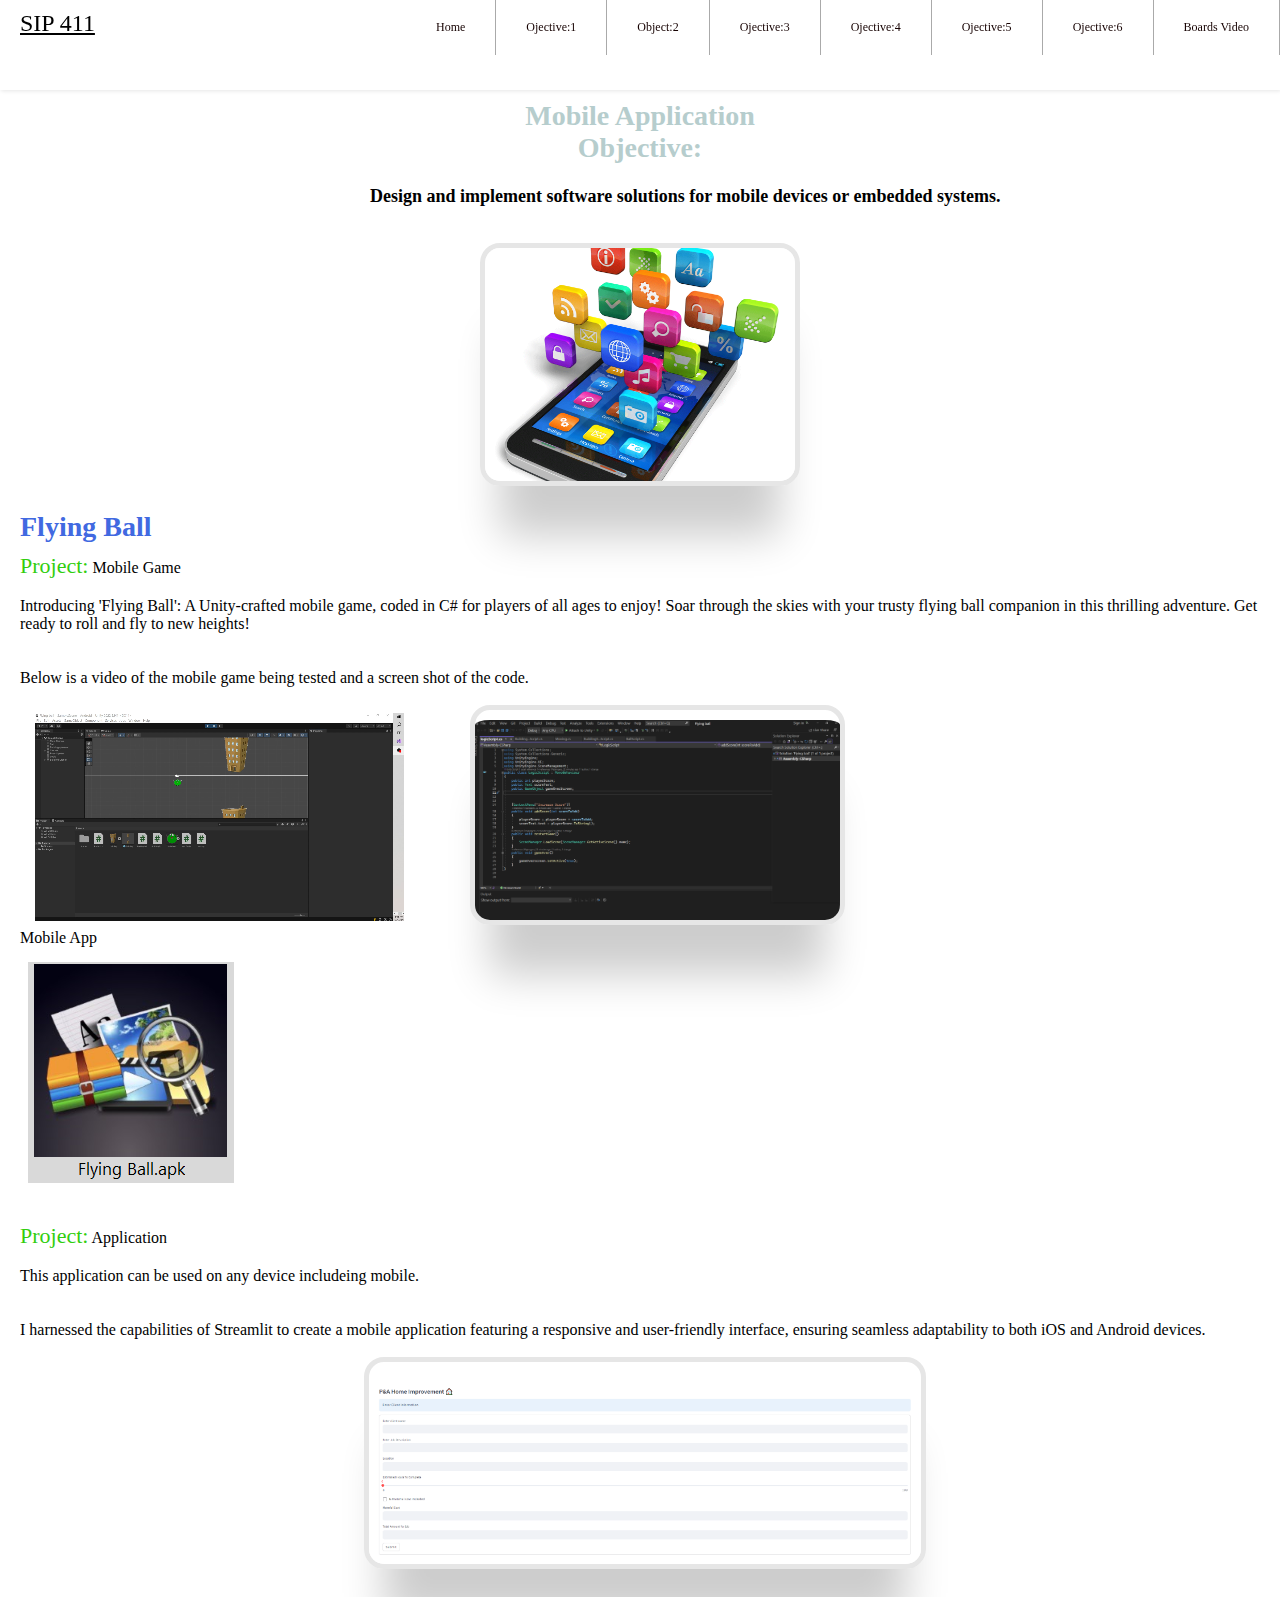
<file: app.html>
<!DOCTYPE html>
<html lang="en">
<head>
    <meta charset="UTF-8">
    <meta name="viewport" content="width=device-width, initial-scale=1.0">
    <title>Mobile App</title>
    <link rel="stylesheet" href="style.css">
</head>
<body>
    <header class="header">
        <a class="logo" href="#">SIP 411</a></li>
        <input class="menu-btn" type="checkbox" id="menu-btn">
        <label class="menu-icon" for="menu-btn"><span class="nav-icon"></span>.</label>
        <ul class="menu">
            <li class="list_item"><a href="index.html">Home</a></li>
            <li class="list_item"><a href="design_process.html">Ojective:1</a></li>
            <li class="list_item"><a href="Program_Lanuages.html">Object:2</a></li>
            <li class="list_item"><a href="platform.html">Ojective:3</a></li>
            <li class="list_item"><a href="app.html">Ojective:4</a></li>
            <li class="list_item"><a href="tools.html">Ojective:5</a></li>
            <li class="list_item"><a href="Data.html">Ojective:6</a></li>
            <li class="list_item"><a href="walk.html">Boards Video</a></li>
    </ul>
    </header><br><br><br><br><br>
    <main>
        <h1>Mobile Application <br>
        <span> Objective:</span></h1>
        <p class="object1">Design and implement software solutions for mobile devices or embedded systems.</p><br><br>
        <div class="image_size_des1">
            <img src="images/mobile.gif" alt="platform image">
        </div>
        <div class="container_Lan" >
            <h2 id="lang">Flying Ball</h2>
            <p><span class="color">Project:</span> Mobile Game</p><br>
            <p class="about">Introducing 'Flying Ball': A Unity-crafted mobile game, coded in C# for players of all ages to enjoy! Soar through the skies with your trusty flying ball companion in this thrilling adventure. Get ready to roll and fly to new heights!</p>
            <br><br>
            <p>Below is a video of the mobile game being tested and a screen shot of the code.</p><br>
            <video autoplay loop muted src="videos/mobil-game.mp4">video</video>
            <img class="image-link4" src="images/mobilApp1.png" alt="wireframe">
            <p>Mobile App </p>
            <img src="images/flying_ball1.png" alt="wireframe">
            

            <br>
        </div>
        <div class="container_Lan" >
            <h2 id="lang"></h2>
            <p><span class="color">Project:</span> Application</p><br>
            <p class="about">This application can be used on any device includeing mobile.</p>
            <br><br>
            <p>I harnessed the capabilities of Streamlit to create a mobile application featuring a responsive and user-friendly interface, ensuring seamless adaptability to both iOS and Android devices. </p>
            <br><img class="image-link" src="images/pa.png" alt="image">
            <br>
        </div>
    
</body>
</html>
</file>
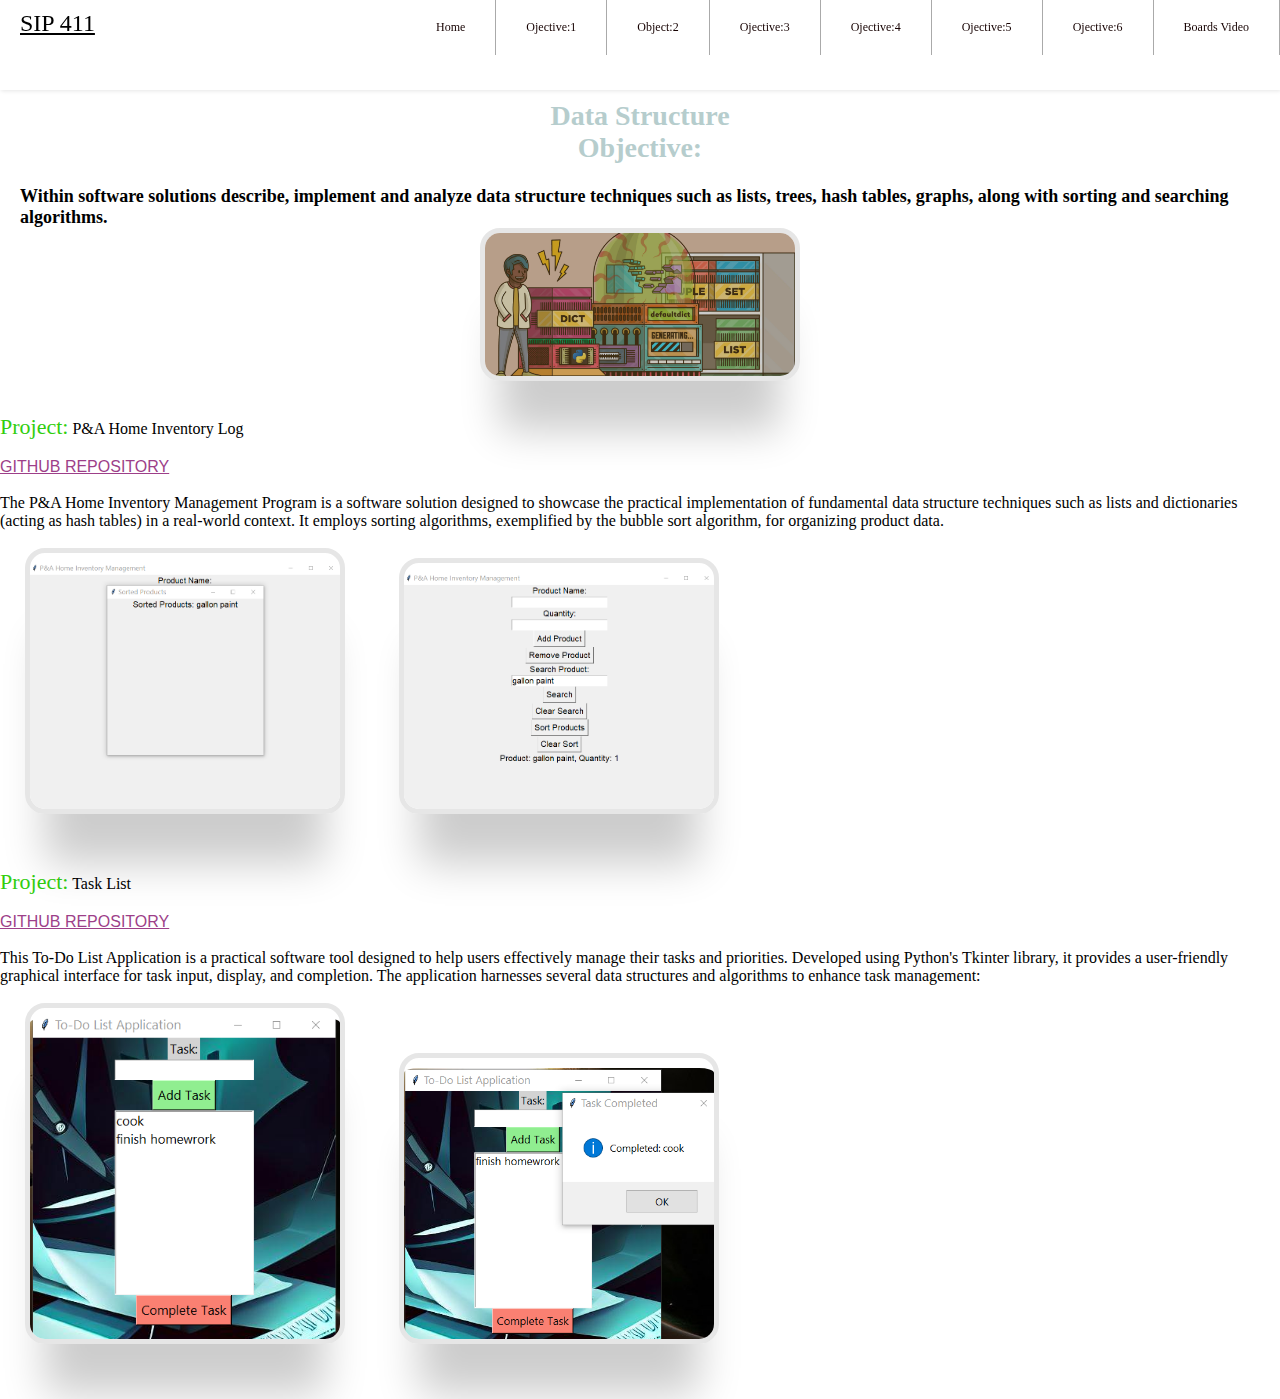
<file: Data.html>
<!DOCTYPE html>
<html lang="en">
<head>
    <meta charset="UTF-8">
    <meta name="viewport" content="width=device-width, initial-scale=1.0">
    <title>Document</title>
    <link rel="stylesheet" href="style.css">
</head>
<body>
    <header class="header">
        <a class="logo" href="#">SIP 411</a></li>
        <input class="menu-btn" type="checkbox" id="menu-btn">
        <label class="menu-icon" for="menu-btn"><span class="nav-icon"></span>.</label>
        <ul class="menu">
            <li class="list_item"><a href="index.html">Home</a></li>
            <li class="list_item"><a href="design_process.html">Ojective:1</a></li>
            <li class="list_item"><a href="Program_Lanuages.html">Object:2</a></li>
            <li class="list_item"><a href="platform.html">Ojective:3</a></li>
            <li class="list_item"><a href="app.html">Ojective:4</a></li>
            <li class="list_item"><a href="tools.html">Ojective:5</a></li>
            <li class="list_item"><a href="Data.html">Ojective:6</a></li>
            <li class="list_item"><a href="walk.html">Boards Video</a></li>
    </ul>
    </header><br><br><br><br><br>
    <div class="image_size_des1">
        <h1>Data Structure<br>
        <span> Objective:</span></h1></div>
    <div class="image_size_des1">
        <p class="object6"> Within software solutions describe, implement and analyze data structure techniques such as lists, trees, hash tables, graphs, along with sorting and searching algorithms.</p>
        <img src="images/data-image.png" alt="image">
       </div>
       <div class="platform">
        <h2> </h2>
        <br>
        <p><span class="color">Project:</span> P&A Home Inventory Log</p><br>
        <a target="_blank"  class="link-color" href="https://github.com/Pajarogers/Home-Inventory.git">GITHUB REPOSITORY</a>
        <br><br>
        <p>The P&A Home Inventory Management Program is a software solution designed to showcase the practical implementation of fundamental data structure techniques such as lists and dictionaries (acting as hash tables) in a real-world context. It employs sorting algorithms, exemplified by the bubble sort algorithm, for organizing product data. </p>
        <br>
        <img class="image-link1"  src="images/inven2.png" alt="image">
        <img class="image-link1"  src="images/inven1.png" alt="image">
       
        <br><br>
    </div> 
    
    <div class="platform">
        <h2> </h2>
        <br>
        <p><span class="color">Project:</span> Task List</p><br>
        <a target="_blank"  class="link-color" href="gh repo clone Pajarogers/task-list">GITHUB REPOSITORY</a>
        <br><br>
        <p>
            This To-Do List Application is a practical software tool designed to help users effectively manage their tasks and priorities. Developed using Python's Tkinter library, it provides a user-friendly graphical interface for task input, display, and completion. The application harnesses several data structures and algorithms to enhance task management:
             </p>
        <br>
        <img class="image-link1"  src="images/to-do1.png" alt="image">
        <img class="image-link1"  src="images/to-do2.png" alt="image">
       <br>
        <br><br>
    </div>    
</body>
</html>
</body>
</html>
</file>
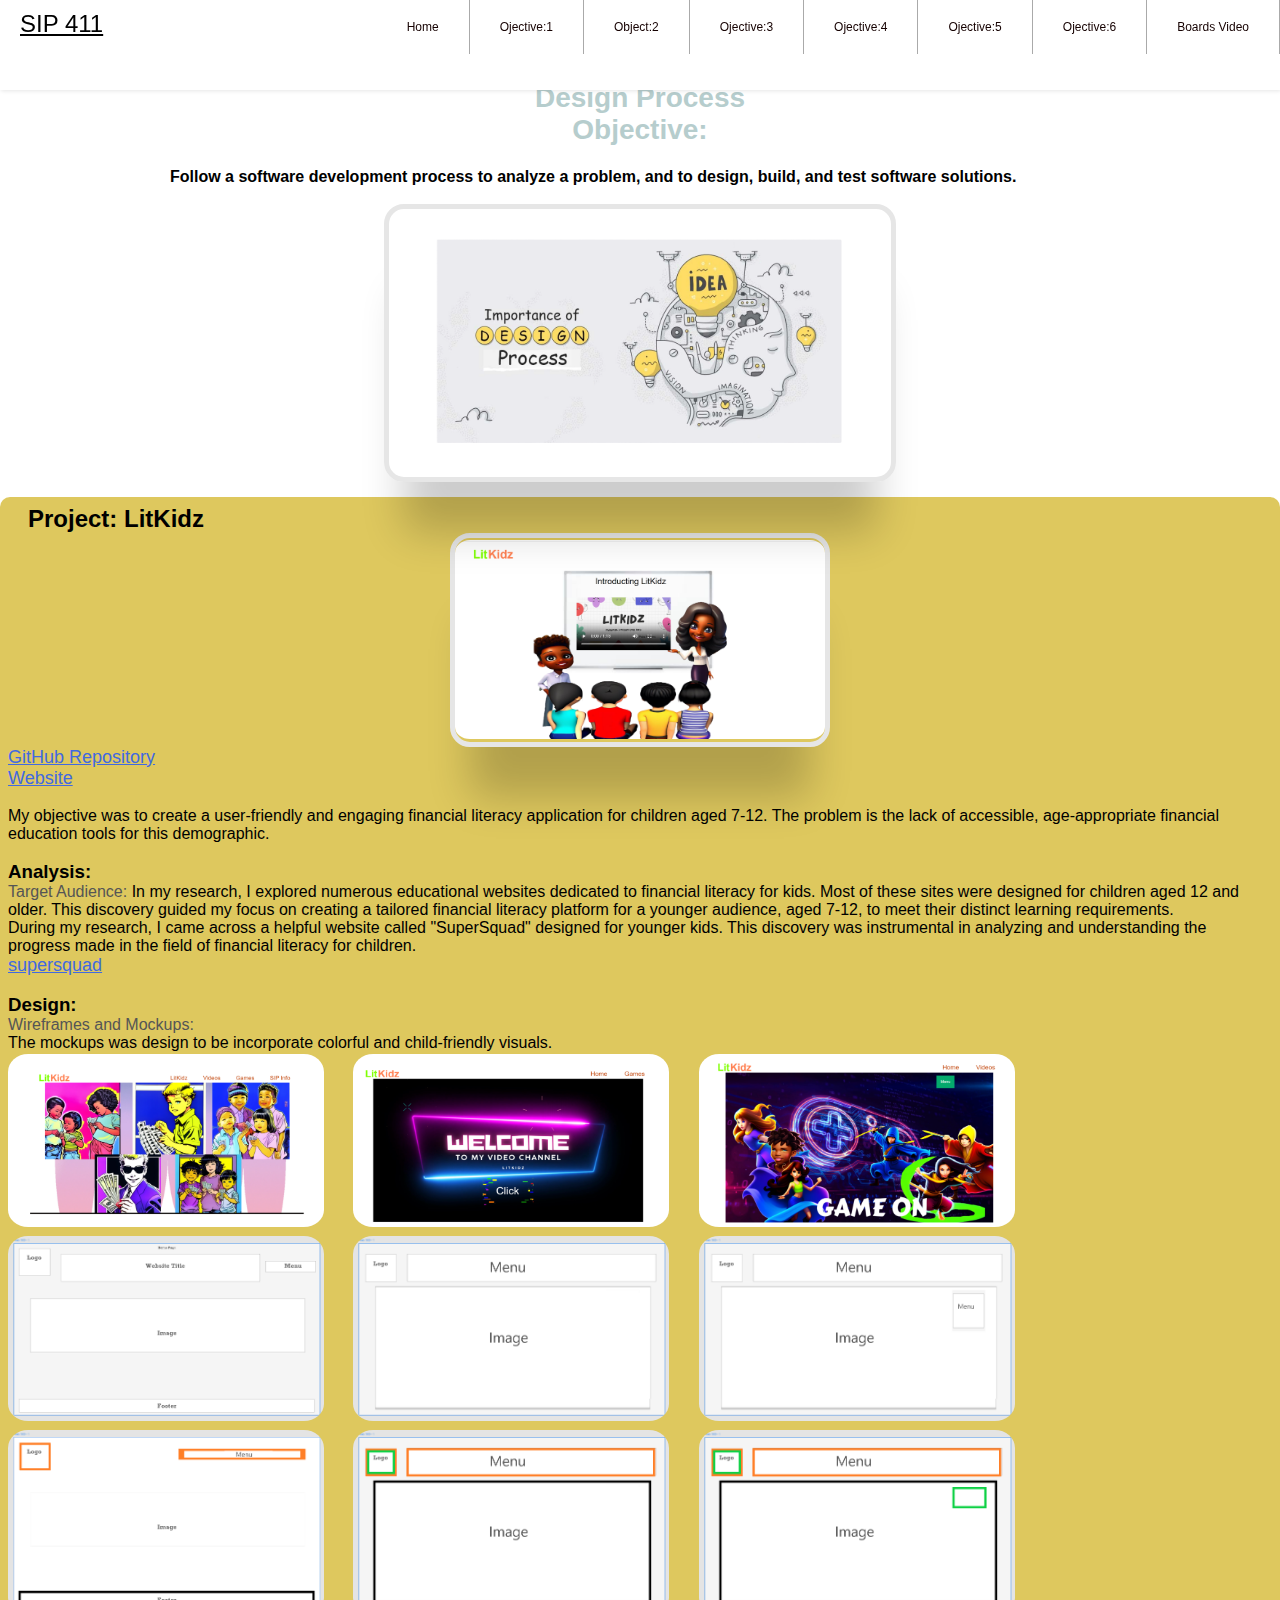
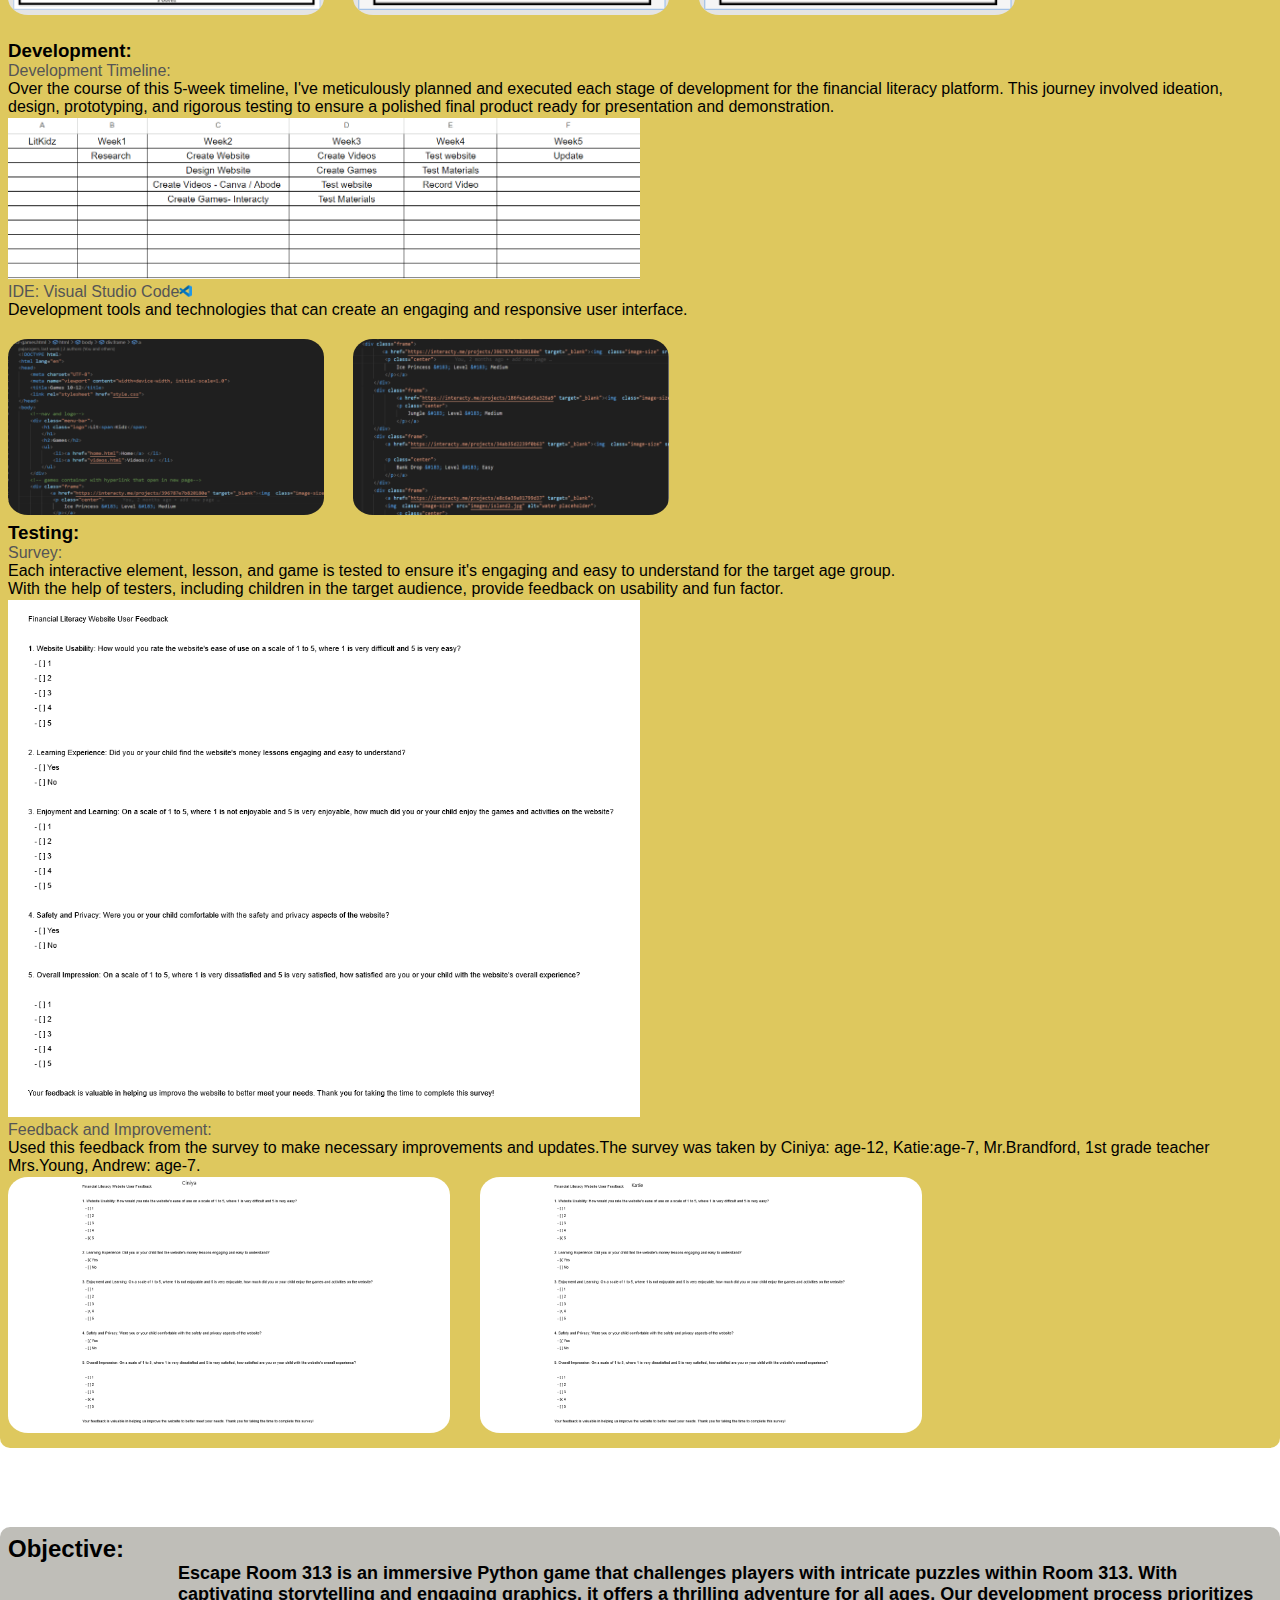
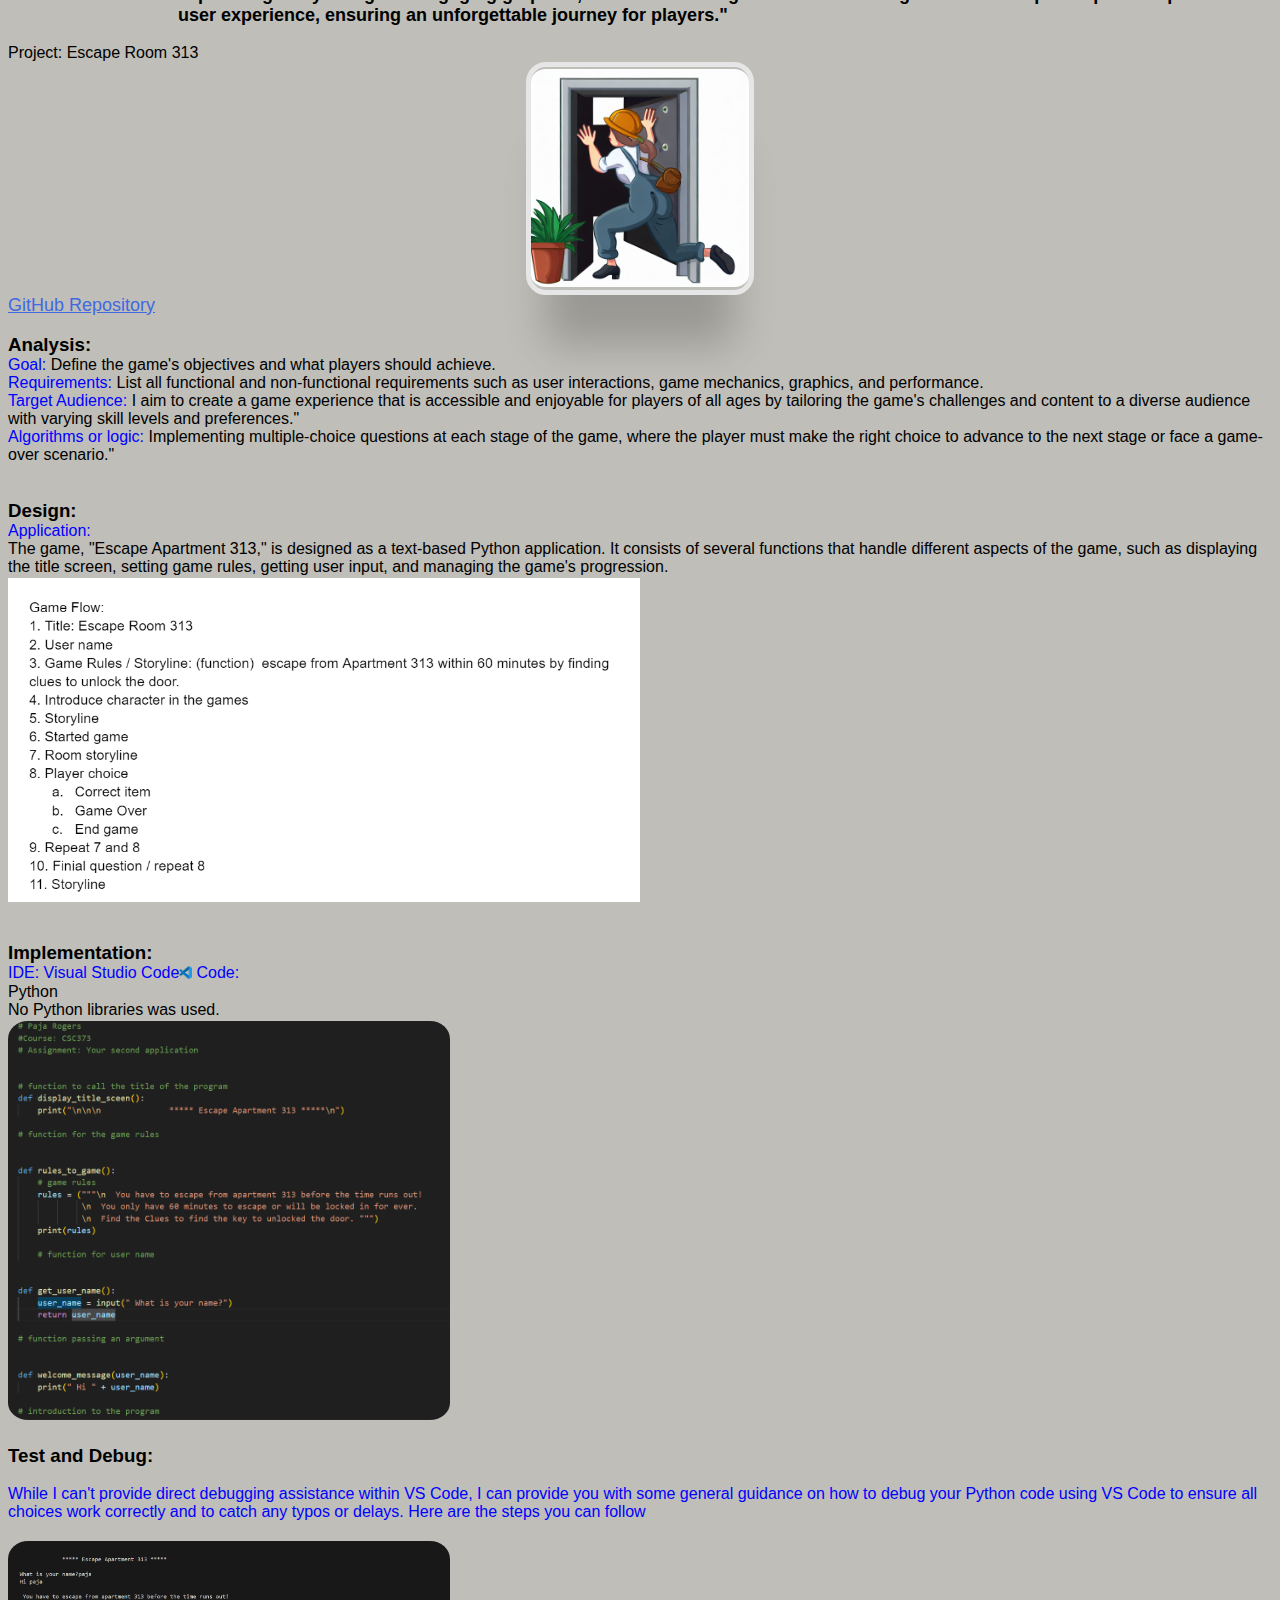
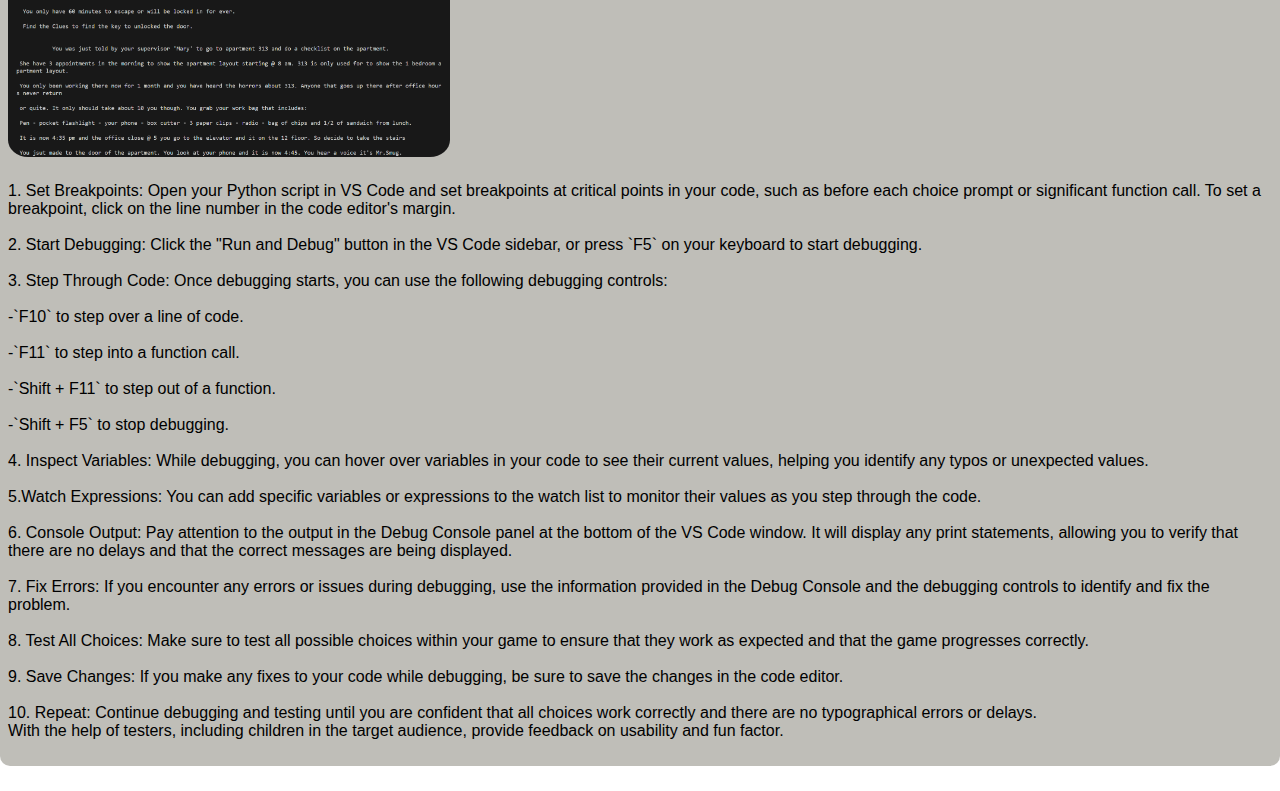
<file: design_process.html>
<!DOCTYPE html>
<html lang="en">
<head>
    <meta charset="UTF-8">
    <meta name="viewport" content="width=device-width, initial-scale=1.0">
    <title>Document</title>
    <link rel="stylesheet" href="style.css">
</head>
<body id="process">
    <header class="header">
        <a class="logo" href="#">SIP 411</a></li>
        <input class="menu-btn" type="checkbox" id="menu-btn">
        <label class="menu-icon" for="menu-btn"><span class="nav-icon"></span>.</label>
        <ul class="menu">
            <li class="list_item"><a href="index.html">Home</a></li>
            <li class="list_item"><a href="design_process.html">Ojective:1</a></li>
            <li class="list_item"><a href="Program_Lanuages.html">Object:2</a></li>
            <li class="list_item"><a href="platform.html">Ojective:3</a></li>
            <li class="list_item"><a href="app.html">Ojective:4</a></li>
            <li class="list_item"><a href="tools.html">Ojective:5</a></li>
            <li class="list_item"><a href="Data.html">Ojective:6</a></li>
            <li class="list_item"><a href="walk.html">Boards Video</a></li>
    </ul>
    </header><br><br><br>
<main>
    <div class="Object-header"><br>
        <h1>Design Process <br> Objective:</h1>
        <p class="oh">Follow a software development process to analyze a problem, and to design, build, and test software solutions.</p><br>
    </div>

       <div class="image_size_des">
            <img src="images/designProcess.png" alt="logging image">
       </div>     
    

<div class="design">
    <div>
       
        <p class="title">Project: LitKidz</p>    
        <img class="container_image" src="images/litkidz 1.png" alt="logging image">
            <a target="_blank"  href="https://github.com/Pajarogers/LitKidz" target="_blank">GitHub Repository</a>
            <br>
            <a target="_blank"  href="https://pajarogers.github.io/LitKidz/" target="_blank"> Website </a><br><br>
            <p>My objective was to create a user-friendly and engaging financial literacy application for children aged 7-12. The problem is the lack of accessible, age-appropriate financial education tools for this demographic.</p>
        <br>
        <h3>Analysis:</h3>
        <p> <span>Target Audience:</span> In my research, I explored numerous educational websites dedicated to financial literacy for kids. Most of these sites were designed for children aged 12 and older. This discovery guided my focus on creating a tailored financial literacy platform for a younger audience, aged 7-12, to meet their distinct learning requirements. </p>
        <p>During my research, I came across a helpful website called "SuperSquad" designed for younger kids. This discovery was instrumental in analyzing and understanding the progress made in the field of financial literacy for children.</p>
        <a target="_blank"  href="https://supersquad.fitmoney.org/.">supersquad</a>
        <br><br>
        <h3>Design:</h3>
        <span>Wireframes and Mockups: </span>
        <p>The mockups was design to be incorporate colorful and child-friendly visuals.</p>
        <img class="sub_img" src="images/cover.png" alt="wireframe">
        <img class="sub_img" src="images/videoscreen2.png" alt="wireframe">
        <img class="sub_img" src="images/gamescreen1.png" alt="wireframe">
        <br>
        <img class="sub_img" src="images/wireframeHome.png" alt="wireframe">
        <img class="sub_img" src="images/wire3.png" alt="wireframe">
        <img class="sub_img" src="images/wire4.png" alt="image wireframe">
        <br>
        <img class="sub_img" src="images/wr1.png" alt="wireframe">
        <img class="sub_img" src="images/wr3.png" alt="wireframe">
        <img class="sub_img" src="images/wr4.png" alt="wireframe">
        <br><br>
        <h3>Development:</h3>
        <span>Development Timeline:</span>
        <p>Over the course of this 5-week timeline, I've meticulously planned and executed each stage of development for the financial literacy platform. This journey involved ideation, design, prototyping, and rigorous testing to ensure a polished final product ready for presentation and demonstration.</p>
        <img class="sub_img2" src="images/dev.png" alt="">
        <br>
        <span>IDE: Visual Studio Code</span><img class="sub_imgs" src="images/vs.png"alt="vs">
        <p>Development tools and technologies that can create an engaging and responsive user interface.</p>
            <br>
            <img class="sub_img" src="images/code.png" alt="">
            <img class="sub_img" src="images/code1.png" alt="">
            
        <h3>Testing:</h3>
        <span>Survey:</span>
        <p>Each interactive element, lesson, and game is tested to ensure it's engaging and easy to understand for the target age group. </p>
        <p>With the help of testers, including children in the target audience, provide feedback on usability and fun factor.</p>
        <img class="sub_img2" src="images/survey.png" alt="survey questions">
        <br>
        <span>Feedback and Improvement:</span>
        <p>Used this feedback from the survey to make necessary improvements and updates.The survey was taken by Ciniya: age-12, Katie:age-7, Mr.Brandford, 1st grade teacher Mrs.Young, Andrew: age-7. </p>
        <div>
        <img class="sub_img3" src="images/suv1.png" alt="wireframe">
        <img class="sub_img3" src="images/suv2.png" alt="wireframe">
        </div>
    </div>
</div>
<!--2nd div-->
    <br><br><br>
<div class="design1">
    <div>
        <h2>Objective:</h2>
        
        <p class="object">Escape Room 313 is an immersive Python game that challenges players with intricate puzzles within Room 313. With captivating storytelling and engaging graphics, it offers a thrilling adventure for all ages. Our development process prioritizes user experience, ensuring an unforgettable journey for players."</p><br>
            <p>Project: Escape Room 313</p>   
            <img class="container_image1" src="images/room313.jpg" alt="logging image">
            <a href="https://github.com/Pajarogers/Escape" target="_blank">GitHub Repository</a>
            <br>
    
        <br>
        <p></p>
        <h3>Analysis:</h3>
        <p> <span>Goal:</span> Define the game's objectives and what players should achieve. </p>
        <p> <span>Requirements:</span> List all functional and non-functional requirements such as user interactions, game mechanics, graphics, and performance.</p>
        <p> <span> Target Audience:</span> I aim to create a game experience that is accessible and enjoyable for players of all ages by tailoring the game's challenges and content to a diverse audience with varying skill levels and preferences." </p>
        <p> <span>Algorithms or logic:</span> Implementing multiple-choice questions at each stage of the game, where the player must make the right choice to advance to the next stage or face a game-over scenario." </p>

        <br><br>
        <h3>Design:</h3>
        <span>Application: </span>
        <p>The game, "Escape Apartment 313," is designed as a text-based Python application. It consists of several functions that handle different aspects of the game, such as displaying the title screen, setting game rules, getting user input, and managing the game's progression.</p>
        <img class="sub_img_task" src="images/game-flow.png" alt="game">
        <br>
        <br><br>
        <h3>Implementation:</h3>
        <span>IDE: Visual Studio Code</span><img class="sub_imgs" src="images/vs.png"alt="vs">
        <span>Code:</span>
        <p>Python</p>
        <p>No Python libraries was used.</p>
        <img class="sub_img2_2" src="images/py_code1.png" alt="">
        <br><br>
        <h3>Test and Debug:</h3>
        <br>
        <p><span>While I can't provide direct debugging assistance within VS Code, I can provide you with some general guidance on how to debug your Python code using VS Code to ensure all choices work correctly and to catch any typos or delays. Here are the steps you can follow</span>
            
            <br><br>
            <img class="sub_img2_2" src="images/python_code.png" alt="code"><br><br>

            1. Set Breakpoints: Open your Python script in VS Code and set breakpoints at critical points in your code, such as before each choice prompt or significant function call. To set a breakpoint, click on the line number in the code editor's margin.
            
            <br> <br> 2. Start Debugging: Click the "Run and Debug" button in the VS Code sidebar, or press `F5` on your keyboard to start debugging.
            
            <br> <br> 3. Step Through Code: Once debugging starts, you can use the following debugging controls:
            <br> <br>  -`F10` to step over a line of code.
            <br> <br>  -`F11` to step into a function call.
            <br> <br>  -`Shift + F11` to step out of a function.
            <br> <br>  -`Shift + F5` to stop debugging.
            
            <br> <br> 4. Inspect Variables: While debugging, you can hover over variables in your code to see their current values, helping you identify any typos or unexpected values.
            
            <br> <br> 5.Watch Expressions: You can add specific variables or expressions to the watch list to monitor their values as you step through the code.
            
            <br> <br> 6. Console Output: Pay attention to the output in the Debug Console panel at the bottom of the VS Code window. It will display any print statements, allowing you to verify that there are no delays and that the correct messages are being displayed.
            
            <br> <br> 7. Fix Errors: If you encounter any errors or issues during debugging, use the information provided in the Debug Console and the debugging controls to identify and fix the problem.
            
            <br> <br> 8. Test All Choices: Make sure to test all possible choices within your game to ensure that they work as expected and that the game progresses correctly.
            
            <br> <br> 9. Save Changes: If you make any fixes to your code while debugging, be sure to save the changes in the code editor.
            
            <br> <br> 10. Repeat: Continue debugging and testing until you are confident that all choices work correctly and there are no typographical errors or delays.
            </p>
        <p>With the help of testers, including children in the target audience, provide feedback on usability and fun factor.</p>
        <br>
        
    </div>
</div>

</main>    
    
   
</body>
</html>
</file>
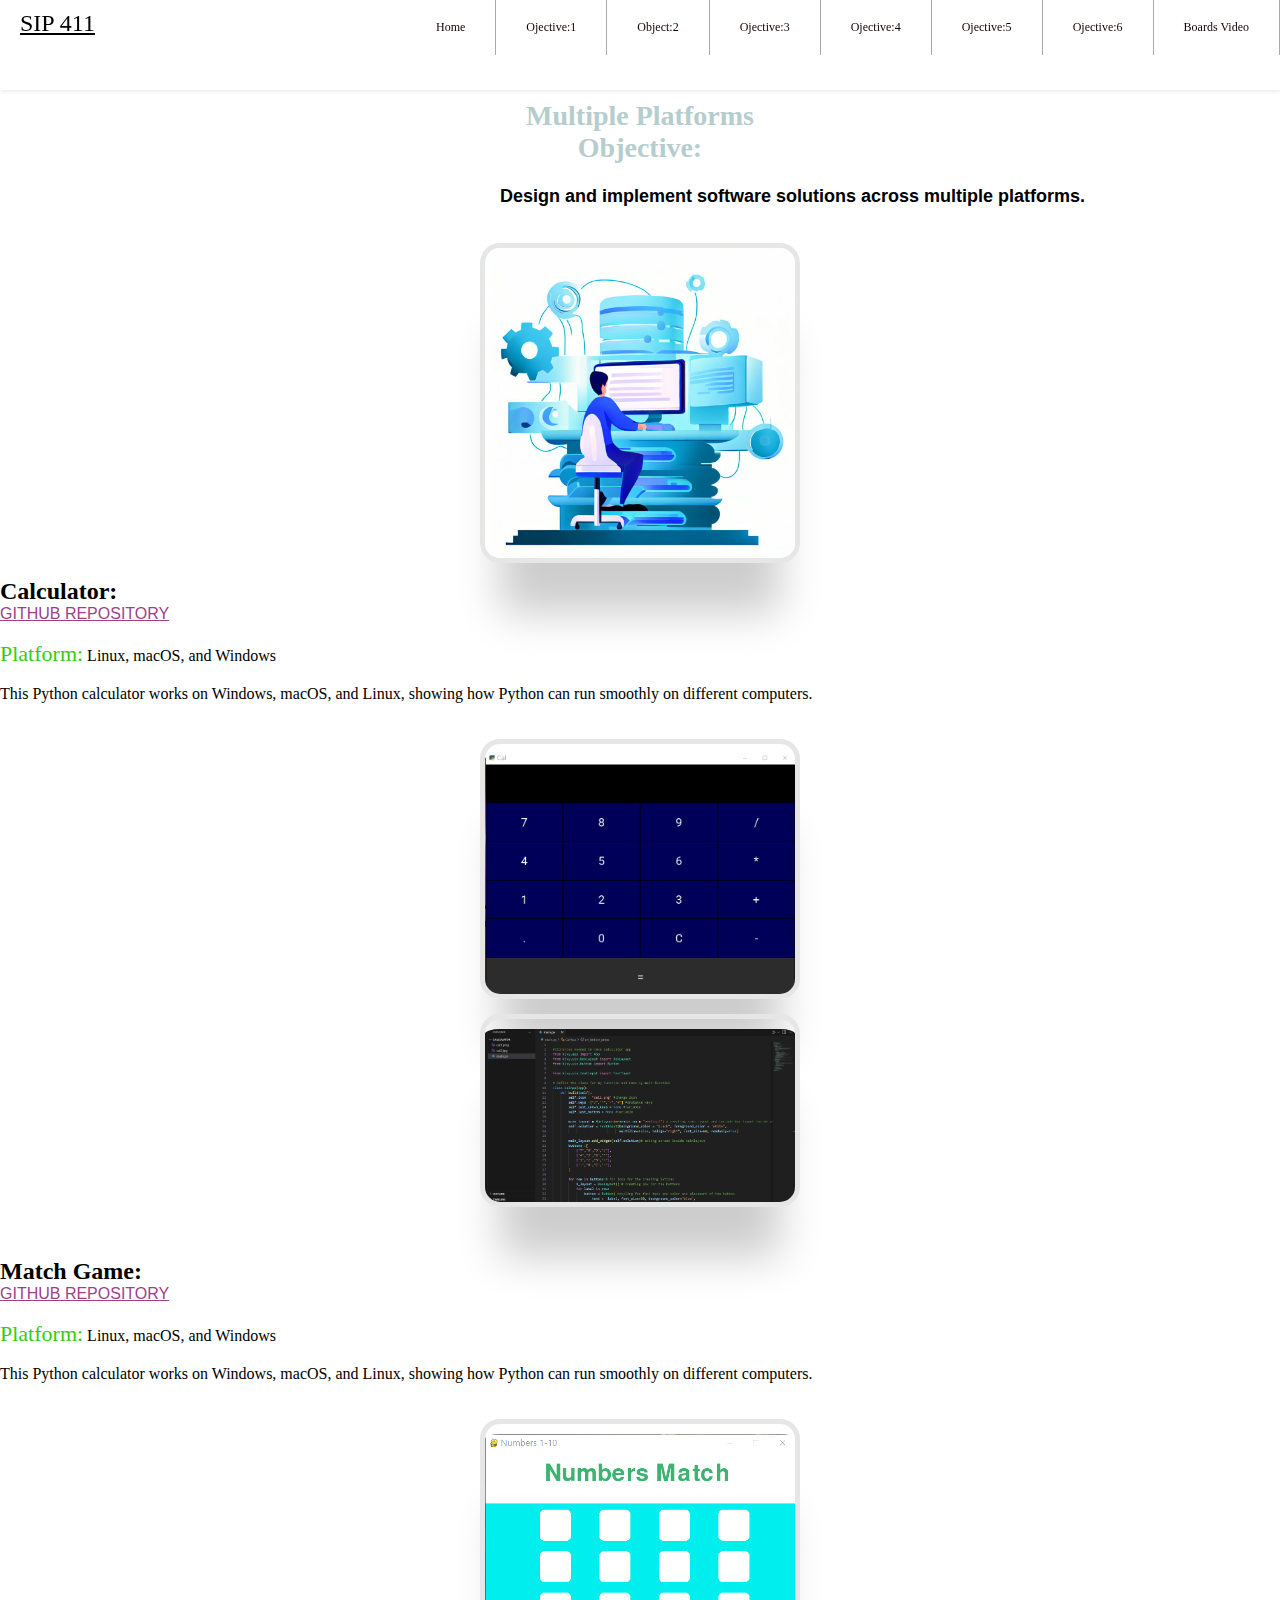
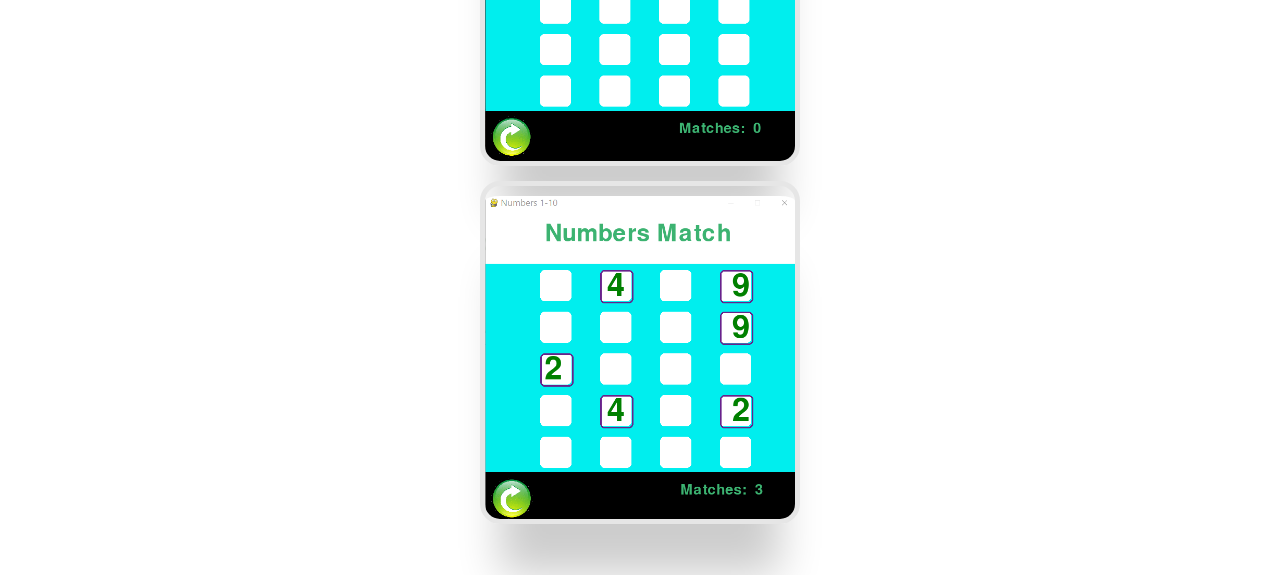
<file: platform.html>
<!DOCTYPE html>
    <html lang="en">
    <head>
        <meta charset="UTF-8">
        <meta name="viewport" content="width=device-width, initial-scale=1.0">
        <title>Document</title>
        <link rel="stylesheet" href="style.css">
    </head>
    <body>
        <header class="header">
            <a class="logo" href="#">SIP 411</a></li>
            <input class="menu-btn" type="checkbox" id="menu-btn">
            <label class="menu-icon" for="menu-btn"><span class="nav-icon"></span>.</label>
            <ul class="menu">
                <li class="list_item"><a href="index.html">Home</a></li>
                <li class="list_item"><a href="design_process.html">Ojective:1</a></li>
                <li class="list_item"><a href="Program_Lanuages.html">Object:2</a></li>
                <li class="list_item"><a href="platform.html">Ojective:3</a></li>
                <li class="list_item"><a href="app.html">Ojective:4</a></li>
                <li class="list_item"><a href="tools.html">Ojective:5</a></li>
                <li class="list_item"><a href="Data.html">Ojective:6</a></li>
                <li class="list_item"><a href="walk.html">Boards Video</a></li>
        </ul>
        </header><br><br><br><br><br>
        <div class="image_size_des1">
            <main>
                <h1>Multiple Platforms <br>
                <span> Objective:</span></h1>
                <p class="object7">Design and implement software solutions across multiple platforms.</p><br><br>
                <div class="image_size_des1">
                    <img src="images/platform.jpg" alt="platform image">
                    
               </div>
        <div class="platform">
            <h2> Calculator:</h2>
            <a target="_blank" class="link-color"  href="https://github.com/Pajarogers/Calculator.git">GITHUB REPOSITORY</a>
            <br><br>
            <p><span class="color">Platform:</span> Linux, macOS, and Windows</p><br>
            <p>This Python calculator works on Windows, macOS, and Linux, showing how Python can run smoothly on different computers.</p>
           
           <br><br> <img class="image-link1" src="images/image-cal.png" alt="image">
            <img class="image-link2" src="images/cal-image.png" alt="image">
            <br><br>
        </div>
      
        <div class="platform">
            <h2> Match Game:</h2>
            <a target="_blank" class="link-color"  href="https://github.com/Pajarogers/match--game.git">GITHUB REPOSITORY</a>
            <br><br>
            <p><span class="color">Platform:</span> Linux, macOS, and Windows</p><br>
            <p>This Python calculator works on Windows, macOS, and Linux, showing how Python can run smoothly on different computers.</p>
           
           <br><br> 
           <img class="image-link1" src="images/number-match.png" alt="image">
           <img class="image-link1" src="images/match-game1.png" alt="image">
            <br><br>
        </div>
    </main>
    </body>
    </html>
</file>
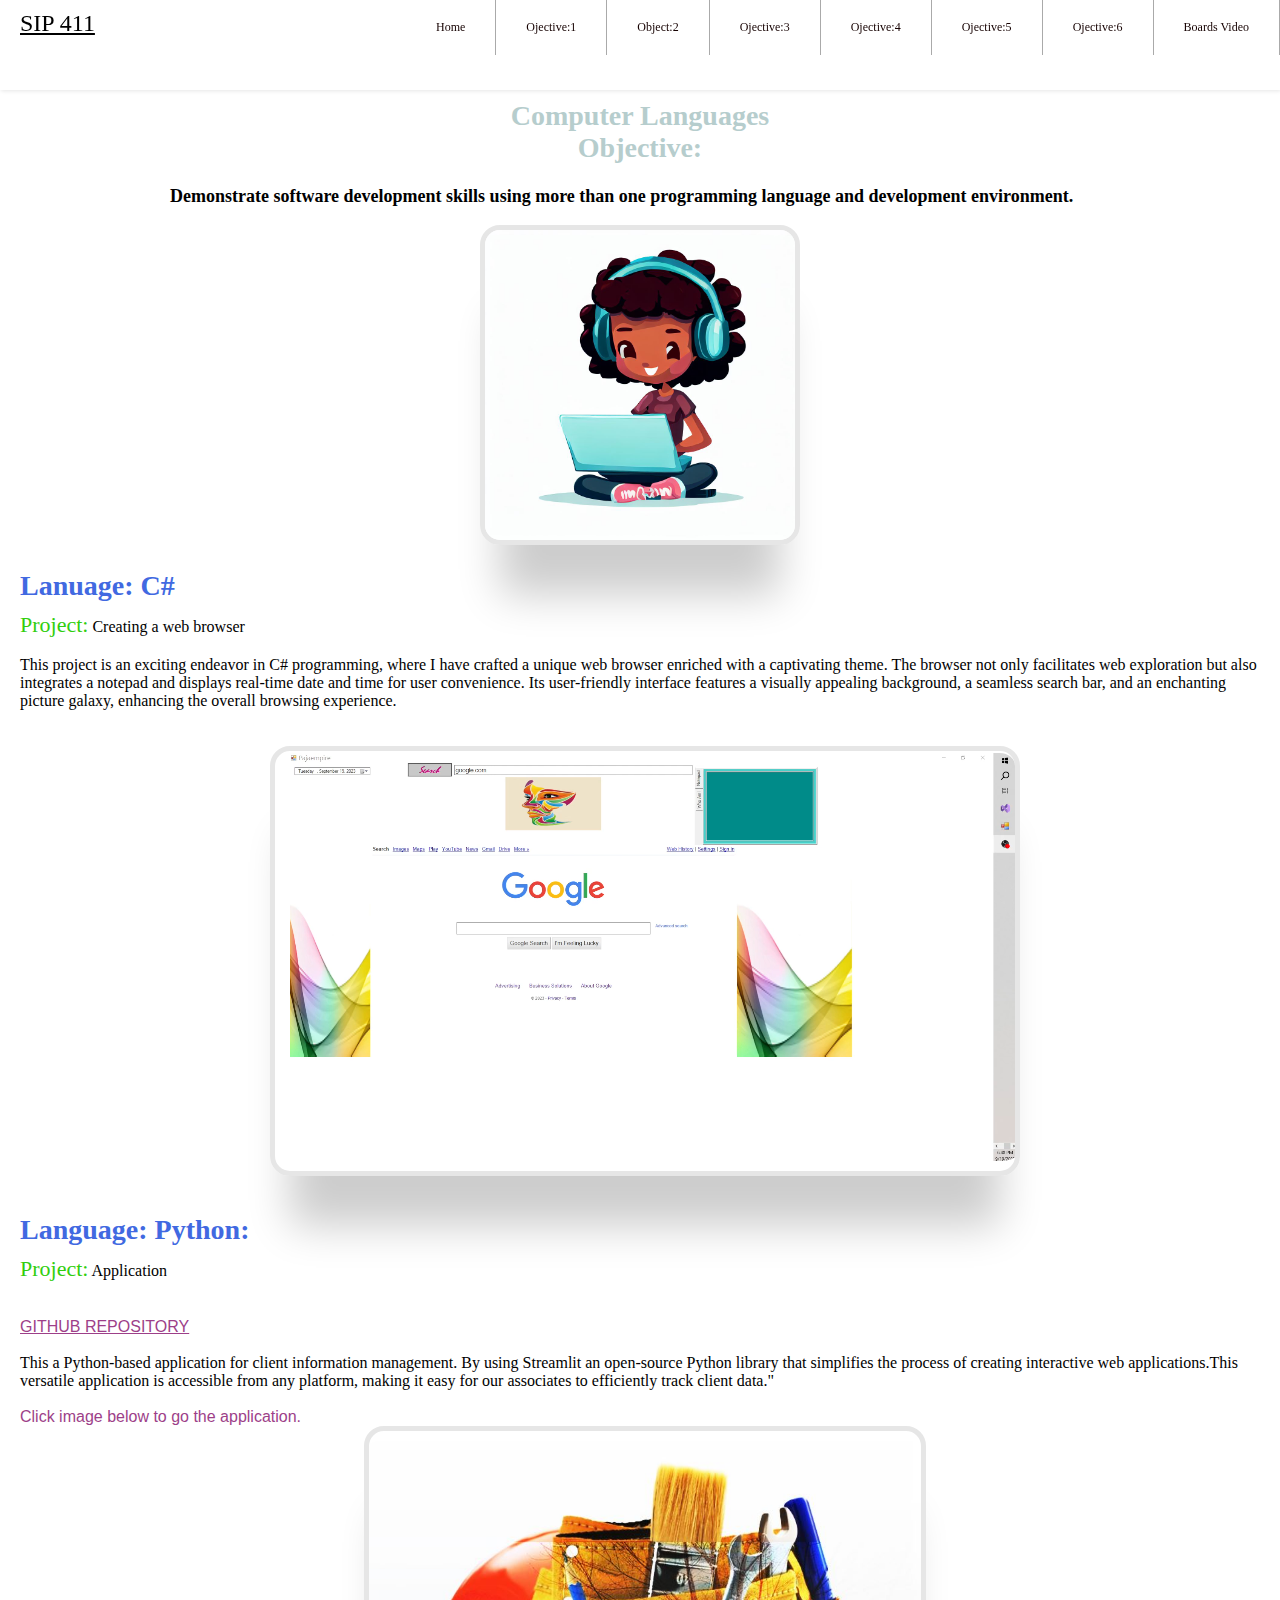
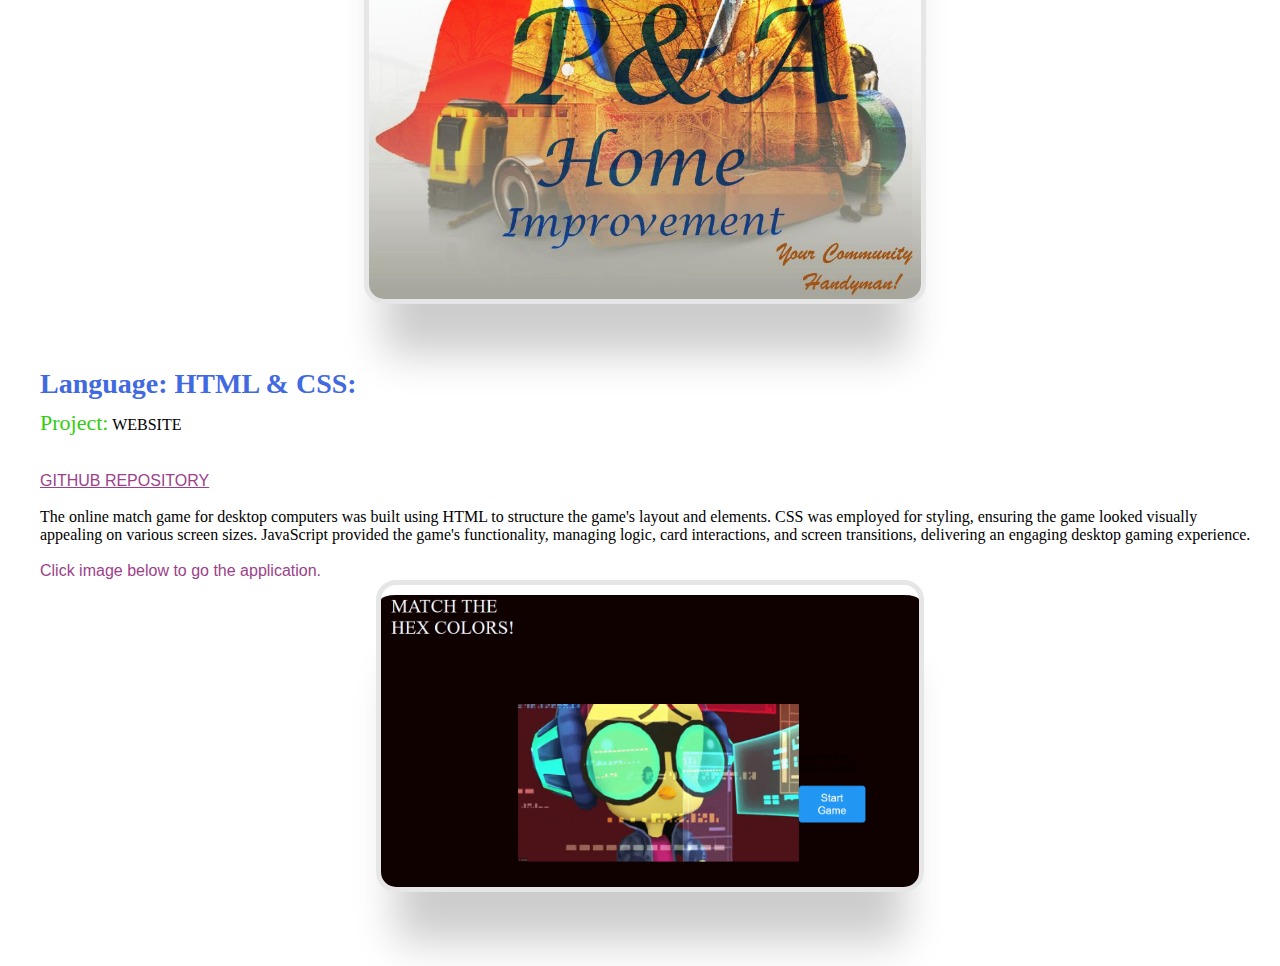
<file: Program_Lanuages.html>
<!DOCTYPE html>
<html lang="en">
<head>
    <meta charset="UTF-8">
    <meta name="viewport" content="width=device-width, initial-scale=1.0">
    <title>Program Language</title>
    <link rel="stylesheet" href="style.css">
</head>
<body class="d-body">
    <header class="header">
        <a class="logo" href="#">SIP 411</a></li>
        <input class="menu-btn" type="checkbox" id="menu-btn">
        <label class="menu-icon" for="menu-btn"><span class="nav-icon"></span>.</label>
        <ul class="menu">
            <li class="list_item"><a href="index.html">Home</a></li>
            <li class="list_item"><a href="design_process.html">Ojective:1</a></li>
            <li class="list_item"><a href="Program_Lanuages.html">Object:2</a></li>
            <li class="list_item"><a href="platform.html">Ojective:3</a></li>
            <li class="list_item"><a href="app.html">Ojective:4</a></li>
            <li class="list_item"><a href="tools.html">Ojective:5</a></li>
            <li class="list_item"><a href="Data.html">Ojective:6</a></li>
            <li class="list_item"><a href="walk.html">Boards Video</a></li>
    </ul>
    </header>
    <br><br><br><br><br>
    <main>
    <div class="image_size_des1">
        <h1>Computer Languages <br>
        <span> Objective:</span></h1>
        <p class="object">Demonstrate software development skills
        using more than one programming language
        and development environment.</p><br>
        <img src="images/girl_code.jpg" alt="">
       </div>
    <div class="container_Lan" >
        <h2 id="lang">Lanuage:  C#</h2>
        <p><span class="color">Project:</span> Creating a web browser</p><br>
        <p class="about">This project is an exciting endeavor in C# programming, where I have crafted a unique web browser enriched with a captivating theme. The browser not only facilitates web exploration but also integrates a notepad and displays real-time date and time for user convenience. Its user-friendly interface features a visually appealing background, a seamless search bar, and an enchanting picture galaxy, enhancing the overall browsing experience.</p>
        <br><br>
        <video autoplay muted loop class="g_size"  src="videos/google.mp4">video</video>
        <br>
    </div>
    <div class="container_Lan">
    <div>
        <h2 id="lang">Language:  Python:</h2>
        <p><span class="color">Project:</span> Application</p><br>
        <br>
        <a target="_blank"  class="link-color" href="https://github.com/Pajarogers/https---github.com-Pajarogers-PA-Home.git">GITHUB REPOSITORY</a>
        <br><br>
        <p>This a Python-based application for client information management. By using Streamlit an open-source Python library that simplifies the process of creating interactive web applications.This versatile application is accessible from any platform, making it easy for our associates to efficiently track client data."</p>
        <br>
        <p class="link-color">Click image below to go the application.</p>
        <a target="_blank" href="https://https---appcom-pa-home.streamlit.app/"><img class="image-link" src="images/logo.JPG" alt="image"></a>
        <br><br><br>
    </div>
    <div class="container_Lan">
        <div>
            <h2 id="lang">Language:  HTML & CSS:</h2>
            <p><span class="color">Project:</span> WEBSITE</p><br>
            <br>
            <a target="_blank"  class="link-color" href="https://github.com/Pajarogers/https---github.com-Pajarogers-PAJA_MATCH.git">GITHUB REPOSITORY</a>
            <br><br>
            <p>The online match game for desktop computers was built using HTML to structure the game's layout and elements. CSS was employed for styling, ensuring the game looked visually appealing on various screen sizes. JavaScript provided the game's functionality, managing logic, card interactions, and screen transitions, delivering an engaging desktop gaming experience.</p>
            <br>
            <p class="link-color">Click image below to go the application.</p>
            <a target="_blank" href="https://pajarogers.github.io/https---github.com-Pajarogers-PAJA_MATCH/"><img class="image-link" src="images/match.png" alt="image"></a>
            <br><br><br>
    </div>
</main>
</body>
</html>
</file>
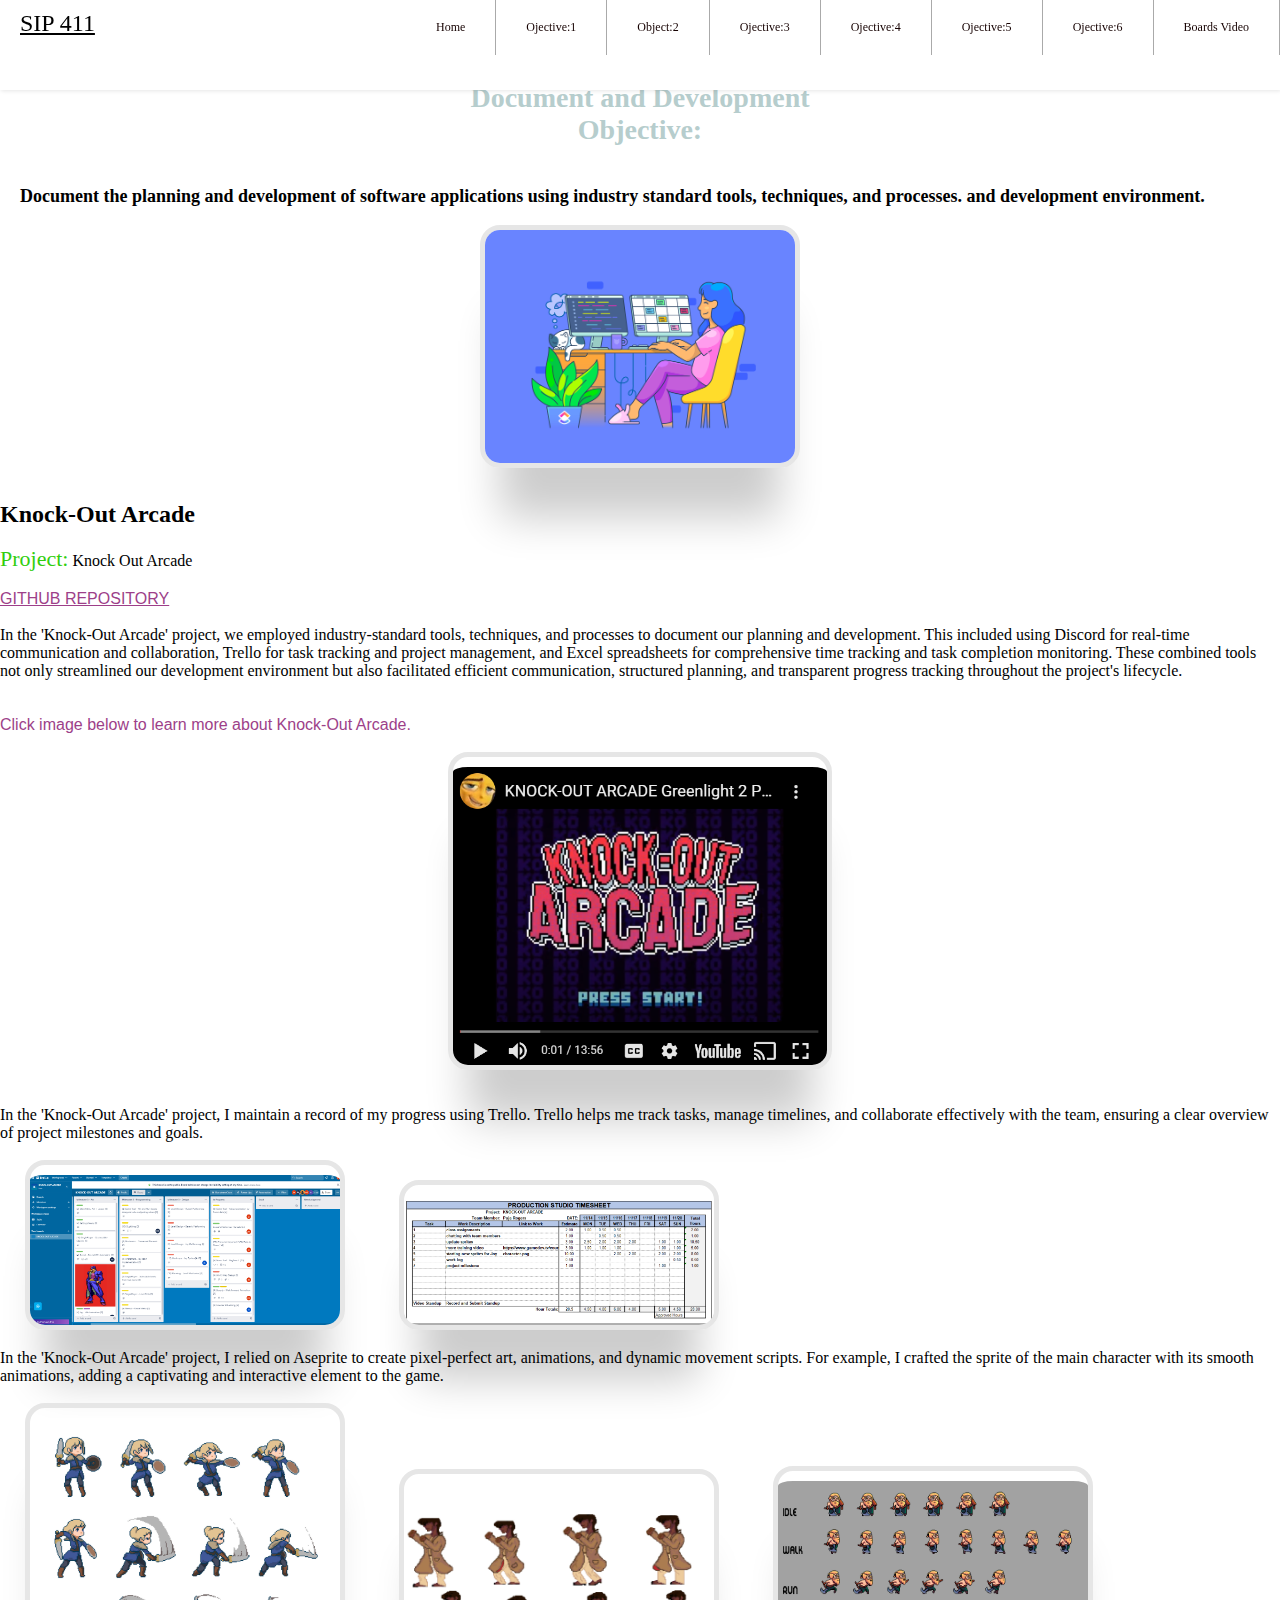
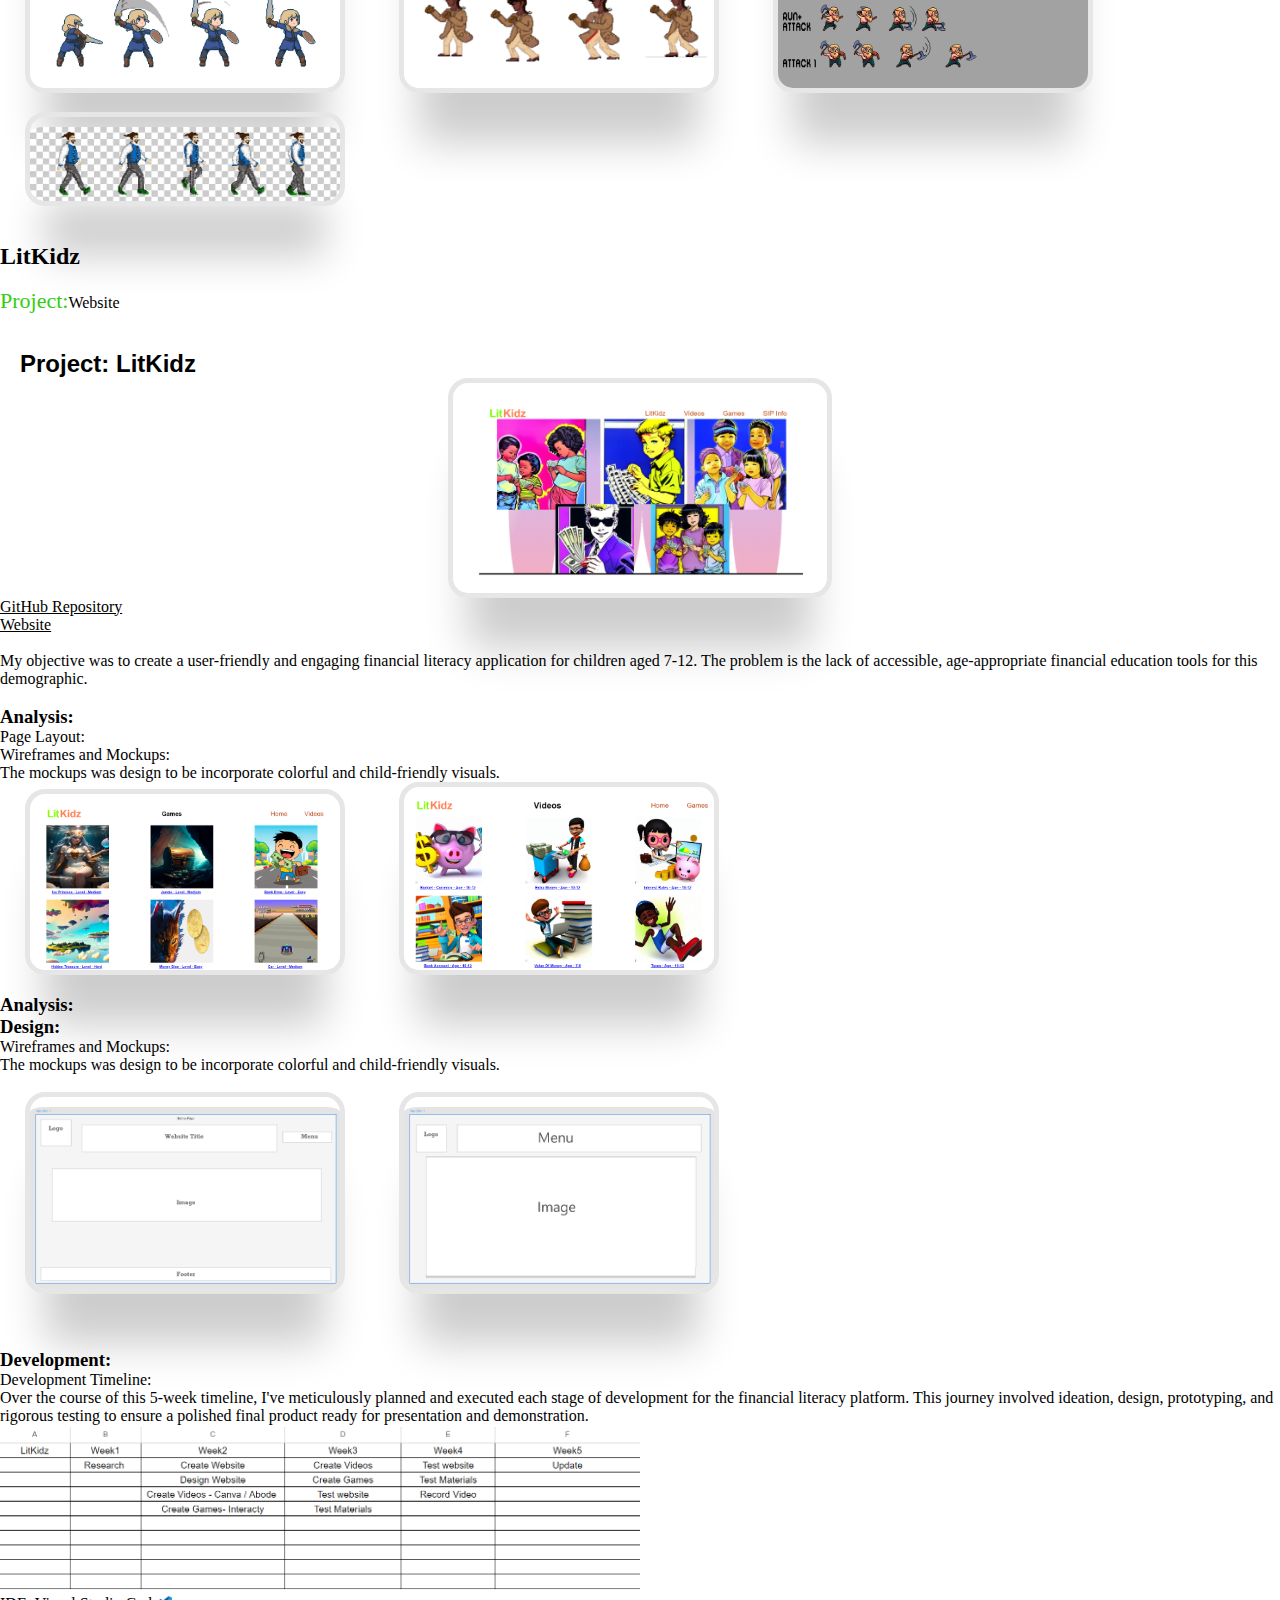
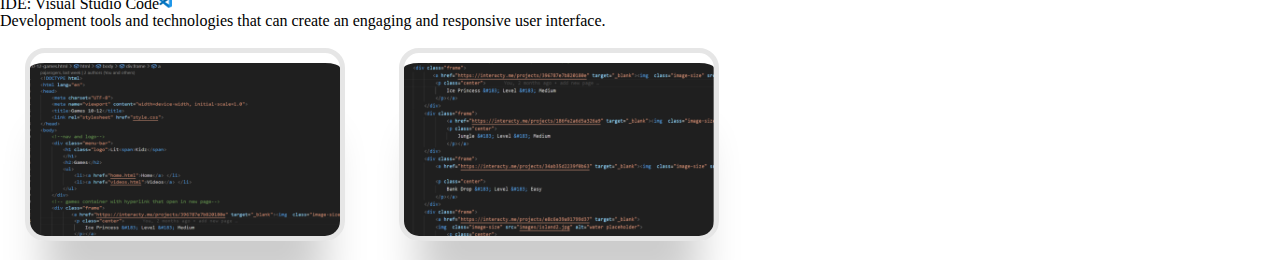
<file: tools.html>
<!DOCTYPE html>
<html lang="en">
<head>
    <meta charset="UTF-8">
    <meta name="viewport" content="width=device-width, initial-scale=1.0">
    <title>Document</title>
    <link rel="stylesheet" href="style.css">
</head>
<body>
    <header class="header">
        <a class="logo" href="index.html">SIP 411</a></li>
        <input class="menu-btn" type="checkbox" id="menu-btn">
        <label class="menu-icon" for="menu-btn"><span class="nav-icon"></span>.</label>
        <ul class="menu">
            <li class="list_item"><a href="index.html">Home</a></li>
            <li class="list_item"><a href="design_process.html">Ojective:1</a></li>
            <li class="list_item"><a href="Program_Lanuages.html">Object:2</a></li>
            <li class="list_item"><a href="platform.html">Ojective:3</a></li>
            <li class="list_item"><a href="app.html">Ojective:4</a></li>
            <li class="list_item"><a href="tools.html">Ojective:5</a></li>
            <li class="list_item"><a href="Data.html">Ojective:6</a></li>
            <li class="list_item"><a href="walk.html">Boards Video</a></li>

    </ul>
    </header><br><br><br><br>
    <div>
        <h1>Document and Development<br>
        <span> Objective:</span></h1></div><br>
    <div class="image_size_des1">
        <p class="object6"> Document the planning and development of software applications using industry standard tools, techniques, and processes.
        and development environment.</p><br>
        <img src="images/tools-header.png" alt="">
        <br>
       </div>
   
       <div class="platform">
        <h2> Knock-Out Arcade</h2>
        <br>
        <p><span class="color">Project:</span> Knock Out Arcade</p><br>
        <a target="_blank"  class="link-color" href="https://github.com/KnockoutArcade/KnockoutArcade">GITHUB REPOSITORY</a>
        <br><br>
        <p>In the 'Knock-Out Arcade' project, we employed industry-standard tools, techniques, and processes to document our planning and development. This included using Discord for real-time communication and collaboration, Trello for task tracking and project management, and Excel spreadsheets for comprehensive time tracking and task completion monitoring. These combined tools not only streamlined our development environment but also facilitated efficient communication, structured planning, and transparent progress tracking throughout the project's lifecycle.</p>
        <br><br><p class="link-color">Click image below to learn more about Knock-Out Arcade.</p>   
        <br>
        <a target="_blank" class="link-color" href="https://youtu.be/pH7Hzwx5PuQ"><img class="image-link3" src="images/knock-Out-Arcade.png"alt="image"></a>
        <br><br><p>In the 'Knock-Out Arcade' project, I maintain a record of my progress using Trello. Trello helps me track tasks, manage timelines, and collaborate effectively with the team, ensuring a clear overview of project milestones and goals.</p>
        <br><img class="image-link1" src="images/trello-log.png" alt="image">
        <img class="image-link1" src="images/sutdio1.png" alt="image">
        <br><p>In the 'Knock-Out Arcade' project, I relied on Aseprite to create pixel-perfect art, animations, and dynamic movement scripts. For example, I crafted the sprite of the main character with its smooth animations, adding a captivating and interactive element to the game.</p>
        <br><img class="image-link1" src="images/pixel-mov2.jpg" alt="image">
        <img class="image-link1" src="images/scripts.png" alt="image"> 
        <img class="image-link1" src="images/pixel3.jpg" alt="image">
        <img class="image-link1" src="images/pixel_mov.jpg" alt="image">
        <br><br>
    </div>   
    <div class="platform">
        <h2> LitKidz</h2>
        <br>
        <p><span class="color">Project:</span>Website </p><br>
        <br>
        <p></p>
        <p class="title">Project: LitKidz</p>    
        <img class="container_image" src="images/cover.png" alt="logging image">
            <a target="_blank"  href="https://github.com/Pajarogers/LitKidz" target="_blank">GitHub Repository</a>
            <br>
            <a target="_blank"  href="https://pajarogers.github.io/LitKidz/" target="_blank"> Website </a><br><br>
            <p>My objective was to create a user-friendly and engaging financial literacy application for children aged 7-12. The problem is the lack of accessible, age-appropriate financial education tools for this demographic.</p>
        <br>
        <h3>Analysis:</h3>
        <p>Page Layout:</p>
        <span>Wireframes and Mockups: </span>
        <p>The mockups was design to be incorporate colorful and child-friendly visuals.</p>
        <img class="image-link1" src="images/games.png" alt="wireframe">
        <img class="image-link1" src="images/Lit_video.png" alt="wireframe">
        <h3>Analysis:</h3>
        <h3>Design:</h3>
        <span>Wireframes and Mockups: </span>
        <p>The mockups was design to be incorporate colorful and child-friendly visuals.</p>
        <br>
        <img class="image-link1" src="images/wireframeHome.png" alt="wireframe">
        <img class="image-link1" src="images/wire3.png" alt="wireframe">

        <br>
    
        <br><br>
        <h3>Development:</h3>
        <span>Development Timeline:</span>
        <p>Over the course of this 5-week timeline, I've meticulously planned and executed each stage of development for the financial literacy platform. This journey involved ideation, design, prototyping, and rigorous testing to ensure a polished final product ready for presentation and demonstration.</p>
        <img class="sub_img2" src="images/dev.png" alt="">
        <br>
        <span>IDE: Visual Studio Code</span><img class="sub_imgs" src="images/vs.png"alt="vs">
        <p>Development tools and technologies that can create an engaging and responsive user interface.</p>
            <br>
            <img class="image-link1" src="images/code.png" alt="">
            <img class="image-link1" src="images/code1.png" alt="">
        </div>
    </div>    
    
</body>
</html>
</file>
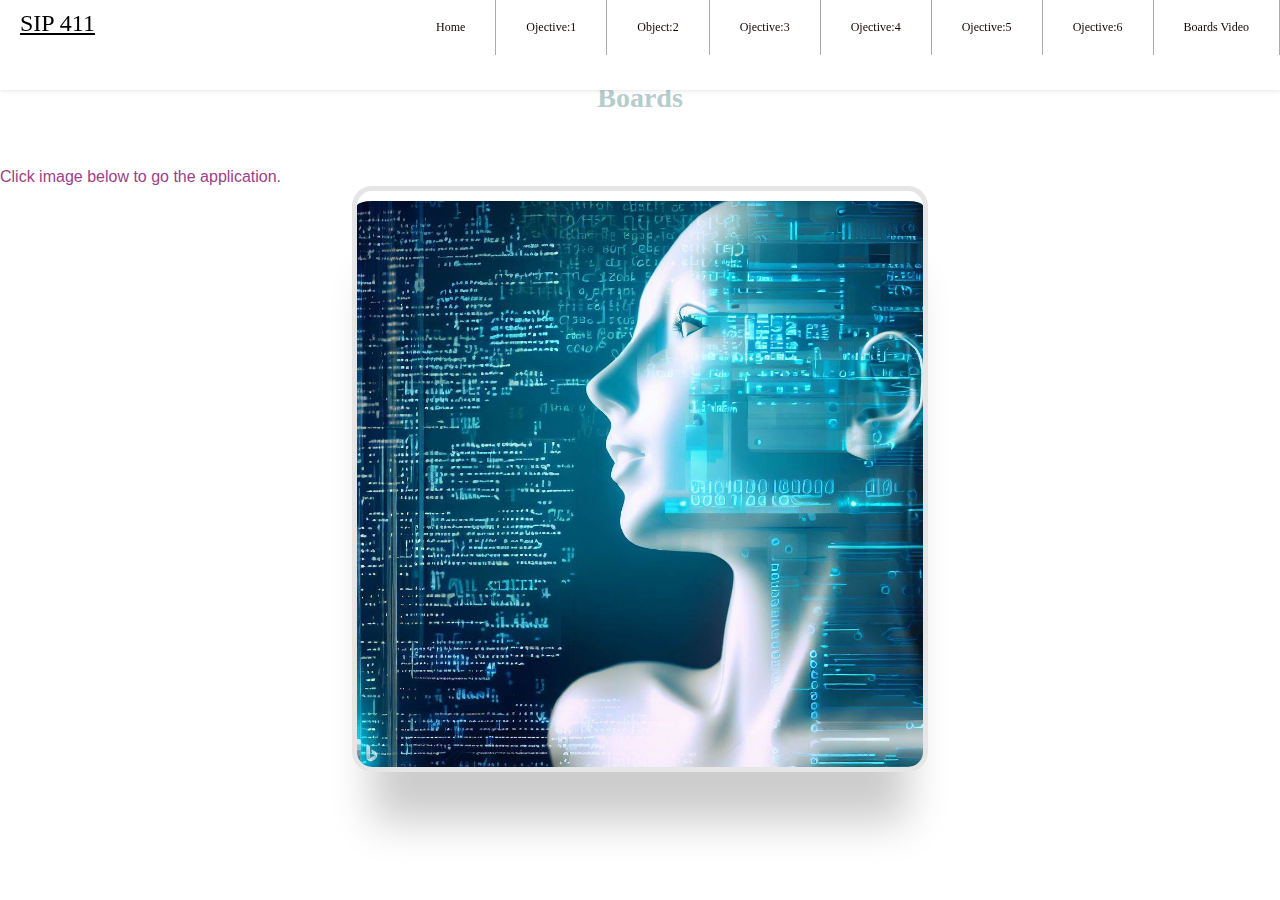
<file: walk.html>
<!DOCTYPE html>
<html lang="en">
<head>
    <meta charset="UTF-8">
    <meta name="viewport" content="width=device-width, initial-scale=1.0">
    <title>Document</title>
    <link rel="stylesheet" href="style.css">
</head>
<body>
    <header class="header">
        <a class="logo" href="#">SIP 411</a></li>
        <input class="menu-btn" type="checkbox" id="menu-btn">
        <label class="menu-icon" for="menu-btn"><span class="nav-icon"></span>.</label>
        <ul class="menu">
            <li class="list_item"><a href="index.html">Home</a></li>
            <li class="list_item"><a href="design_process.html">Ojective:1</a></li>
            <li class="list_item"><a href="Program_Lanuages.html">Object:2</a></li>
            <li class="list_item"><a href="platform.html">Ojective:3</a></li>
            <li class="list_item"><a href="app.html">Ojective:4</a></li>
            <li class="list_item"><a href="tools.html">Ojective:5</a></li>
            <li class="list_item"><a href="Data.html">Ojective:6</a></li>
            <li class="list_item"><a href="walk.html">Boards Video</a></li>
    </ul>
    </header><br><br><br>
    <div>
        <main>
            <div class="image_size_des1">
                <br>
                <h1>Boards <br>
                    <br>
    </div>
    <div>
        <p class="link-color">Click image below to go the application.</p>
            <a target="_blank" href="https://youtu.be/bolcqzy0oGQ"><img class="image-link" src="images/cs6.jpg" alt="image"></a>
    </div>
    
           
</main>
</body>
</html>
</file>
<file: style.css>
/* generic setting */
*{
    padding: 0;
    margin: 0px;
    box-sizing: border-box;
  }
  .index{
    margin: 0;
    font-family: Arial, Helvetica, sans-serif;
    background:linear-gradient(90deg,rgb(10, 10, 45),rgb(4, 88, 121),rgb(4, 5, 62));
  }
/**beginning of nav bar**/
  /*Flexbox for navigation Menu main view these have 3 parts mobile, desktop, labtop*/

  .object-hearder h1{
    align-items: center;
  }
  .oh{
   margin-left: 170px;
   font-size: 16px;
   font-weight: bold;
  }
  .title{
    font-size: 24px;
    font-weight: bolder;
    font-family: Arial, Helvetica, sans-serif;
    padding-left: 20px;
  }

a{
  color: black;
  
}
.header {
  background-color: white;
  box-shadow: 1px 1px 4px 0 rgba(0,0,0,.1);
  width: 100%;
  position:fixed;
  z-index:3;
  right: 0;
  height: 10%;
  font-size: 12px;
}
.header ul{
  margin: 0;
  padding: 0;
  list-style: none;
  overflow: hidden;
  background-color: white;
}
.header ul a{
  display: block;
  color: rgb(22, 2, 2);
  padding: 20px;
  border-right: 1px solid #aaa;
  text-decoration: none;
}
.header ul a:hover{
  background-color: #ddd;
}
.header .logo{
  float: left;
  display: block;
  font-size: 2em;
  padding: 10px 20px;
}

/*mobile nav*/
.header .menu{
  clear: both;
  max-height: 0;
  transition: max-height 2s ease-out;
}

.header .menu-icon{
  padding: 28px 20px;
  position: relative;
  cursor: pointer;
  margin-left: auto;
  margin-right: 0;
  float: left;
}

.header .menu-icon .nav-icon{
  background-color: gray;
  display: block;
  height:2px ;
  width:18px ;
  position: relative;
  transition: background .2s ease-out;

}
.header .menu-icon .nav-icon:before{
  background: gray;
  content: "";
  display: block;
  height: 100%;
  width: 100%;
  position: absolute;
  top: 5px;
  transition: all .2s ease-out;
}
.header .menu-icon .nav-icon:after{
  background: gray;
  content: "";
  display: block;
  height: 100%;
  width: 100%;
  position: absolute;
  top: -5px;
  transition: all .2s ease-out;
}
.header .menu-btn{
  display: none;
}
.menu-icon{
  color: white;
}
/*make menu expand and change the icon if box is checked*/
.header .menu-btn:checked ~ .menu{
  max-height:370px ;
}
.header .menu-btn:checked ~ .menu-icon .nav-icon{
background: transparent;
}
.header .menu-btn:checked ~ .menu-icon .nav-icon:before{
  transform: rotate(-45deg);
  top: 0;
}
.header .menu-btn:checked ~ .menu-icon .nav-icon:after{
  transform: rotate(45deg);
  top: 0;
}
/**adjust screen size for nav bar**/
@media(min-width:48em){
  .header li{
    float:left
  }
  .header li a{
    padding:20px 30px;
  }
  .header .menu{
    clear: none;
    float: right;
    max-height: none;
  }
  .header .menu-icon{
    display: none;
  }
  
}
/**End of Nav box controls**/
/**End of Nav box controls**/


/*  scrollbar width */
/*  scrollbar width */
::-webkit-scrollbar {
  width: 10px;
}

/* Track */
::-webkit-scrollbar-track {
  background: #f1f1f1; 
}
 
/* Handle */
::-webkit-scrollbar-thumb {
  background: #888; 
}

/* Handle on hover */
::-webkit-scrollbar-thumb:hover {
  background: #555; 
}
/*Scroll bar end **/ /*Scroll bar end **/

  

/*index page CSS*/
/*index page CSS*/

  h1{
    color: rgb(182, 205, 205);
    text-align: center;
    font-size: 28px;
    padding-top: 10px;
    padding-bottom: 22px;
  }
  .container{
    display: flex;
    flex-wrap: wrap;
    padding: 0px 0px;
    position: relative;
    margin-top: 5%;
    margin-bottom: 20%;
    perspective: 1000px;
    transform-style: preserve-3d;
    align-items:flex-start;
    animation: ror 10s linear infinite;
    justify-content: center;
   
  }

  .video_clip{
    flex: 25%;
    max-width: 25%;
    padding: 0px 4px;
    position: absolute;
    transform-style: preserve-3d;
    animation: rotate 10s linear infinite;
  }

  video{
    margin-top: 8px;
    vertical-align: middle;
    align-items:center;
    transition: .5s;
    max-width:30%;
    position: absolute;
    padding-left: 15px;
  }
  video:hover{
   cursor: pointer;
   max-width:31% ;
   transition: .3s;
  }
  /*screen sizes*/
  @media screen and (max-width: 800px) {
    .container{
      width:50%;
      height: 50%;
    }
    .flex-container{
      width:50%;
      height: 50%;
    }
  }
  @media  (max-width: 600px) {
    .container{
      width:100%;
      height: 100%;
    }
    .flex-container{
      width:60%;
      height: 60%;
    }
  }
.flex-container{
  color: silver;
  margin-left: 15px;
  padding-bottom: 20px;
}
/*placement of videos */
video:nth-child(1){
  transform: rotateY(-45deg) translateZ(300px);
}
video:nth-child(2){
  transform: rotateY(-120deg) translateZ(300px);
}
video:nth-child(3){
  transform: rotateY(120deg) translateZ(300px);
}
 /* footer */
footer{
  background-color: black;
  opacity: 0.6;
  position: fixed;
  bottom: 0;
  width: 100%;
  height: 30px;  
}
/*index page end*/  /*index page end*/


/*design process css started here*/
/*design process css started here*/
#process{
  margin: 0;
  background-color:white;
  font-family: Arial, Helvetica, sans-serif;
  font-size: 16px;
}
/*header image*/
.image_size_des{
  display: flex;
  flex-wrap: wrap;
  padding: 0px 0px;
  position: relative;
  cursor: pointer;
}
.image_size_des img{
 max-width: 40%;
 margin: auto;
 display: block;
 border-radius: 20px;
 border: 5px solid #e6e6e6;
 box-shadow: 0 70px 40px -20px rgba(0, 0, 0, 0.2);
 transition: 0.4s ease-in-out transform;
 margin-bottom: 15px;
}
/* object statment six*/
.object{
  font-size: 18px;
  font-weight: bold;
  margin-left: 170px;
}
/*project 1 div*/
.design{
  width: 100%;
  margin-left: auto;
  margin-right: auto;
  padding-left: 20px;
  padding: 0.5rem;
  background-color: rgba(217, 192, 70, 0.87);
  display:block;
  font-family: Arial, Helvetica, sans-serif;
  border-radius: 10px;
  margin-bottom: 25px;
}
.design span{
  color: #555;
}
.design a{
  font-size: 18px;
  color:royalblue;
}
/* image for design container title*/
.container_image{
  max-width: 30%;
  margin: auto;
  display: block;
  padding-top: 2px;
  padding-bottom: 3px;
  border-radius: 20px;
  border: 5px solid #e6e6e6;
  box-shadow: 0 70px 40px -20px rgba(0, 0, 0, 0.2);
  transition: 0.4s ease-in-out transform;
 
 
}
.sub_img{
  max-width: 25%;
  margin: auto;
  display:inline-block;
  padding-top: 2px;
  padding-bottom: 3px;
  border-radius: 20px;
  margin-right: 25px;
}
.sub_img3{
  max-width: 35%;
  margin: auto;
  display:inline-block;
  padding-top: 2px;
  padding-bottom: 3px;
  border-radius: 20px;
  margin-right: 25px;
}
.sub_img1{
  max-width: 1%;
  margin: auto;
  display:inline-block;
  padding-top: 2px;
}
.sub_img2{
  max-width: 50%;
  margin: auto;
  display:inline-block;
  padding-top: 2px;
}
.sub_img:hover{
cursor: pointer;
max-width: 26%;
max-height:26%;
transition: .5s;
}

.menu_bar ul li{
  display: inline;
  margin-left: 200px;
}

.img-girl{
  width:30% ;
  height:15% ;
  align-items: center;
  display: inline;
}



/*div2 */

.design1{
  width: 100%;
  margin-left: auto;
  margin-right: auto;
  padding-left: 0.5rem;
  padding: 0.5rem;
  background-color: rgba(182, 180, 174, 0.87);
  display:block;
  font-family: Arial, Helvetica, sans-serif;
  border-radius: 10px;
  margin-bottom: 25px;
}
.design1 span{
  color: blue;
}
.design1 a{
  font-size: 18px;
  color:royalblue;
}
/* image for design container title*/
.container_image1{
  max-width: 18%;
  max-height: 5%;
  margin: auto;
  display: block;
  padding-top: 2px;
  padding-bottom: 3px;
  border-radius: 20px;
  border: 5px solid #e6e6e6;
  box-shadow: 0 70px 40px -20px rgba(0, 0, 0, 0.2);
  transition: 0.4s ease-in-out transform;
 
 
}
.sub_img2n{
  max-width: 25%;
  margin: auto;
  display:inline-block;
  padding-top: 2px;
  padding-bottom: 3px;
  border-radius: 20px;
  margin-right: 25px;
}
.sub_img2_2{
  max-width: 35%;
  margin: auto;
  display:inline-block;
  padding-top: 2px;
  padding-bottom: 3px;
  border-radius: 20px;
  margin-right: 25px;
}
.sub_imgs{
  max-width: 1%;
  margin: auto;
  display:inline-block;
  padding-top: 2px;
}
.sub_img_task{
  max-width: 50%;
  margin: auto;
  display:inline-block;
  padding-top: 2px;
}
.sub_img1 :hover{
cursor: pointer;
max-width: 26%;
max-height:26%;
transition: .5s;
}
.sub_img_suv{
  max-width: 50%;
  margin: auto;
  display:inline-block;
  padding-top: 2px;
}
/*Design Process End*/ /*Design Process End*/

/*Program Languages*/
/*Program Languages*/

#lang{
  font-size: 28px;
  margin-bottom: 10px;
  color:royalblue;
}
.c_sharp{
  max-width: 70%;
  margin: auto;
  display:block;
  padding-top: 2px;
  padding-bottom: 10px;
  cursor: pointer;
  border-radius: 20px;
  border: 5px solid #e6e6e6;
  box-shadow: 0 70px 40px -20px rgba(0, 0, 0, 0.2);
  transition: 0.4s ease-in-out transform;
}
.color{
  color: rgb(49, 206, 14);
  font-size: 22px;
  margin-bottom: 10px;
}
.container_Lan{
padding: 10px;
margin-left: 10px;
}
.g_size{
  min-width: 60%;
  min-height: 60%;
  margin: auto;
  display:block;
  padding-top: 2px;
  padding-bottom: 10px;
  cursor: pointer;
  border-radius: 20px;
  border: 5px solid #e6e6e6;
  box-shadow: 0 70px 40px -20px rgba(0, 0, 0, 0.2);
  position: relative;
  transition: 0.4s ease-in-out transform;
}
.link-color{
  font-size: 16px;
  font-family: Arial, Helvetica, sans-serif;
  font-weight: 400;
  color: rgb(157, 63, 137);
  cursor: pointer;
}
.image-link{
  max-width:45% ;
  max-height:45% ;
  cursor: pointer;
  border-radius: 20px;
  border: 5px solid #e6e6e6;
  box-shadow: 0 70px 40px -20px rgba(0, 0, 0, 0.2);
  display: block;
  position: relative;
  margin: auto;
  padding-top: 10px;
}



/*Platform starts/  platform starts*/
/*Platform starts/  platform starts*/

.image_size_des1 img{
  max-width: 25%;
  margin: auto;
  display: block;
  border-radius: 20px;
  border: 5px solid #e6e6e6;
  box-shadow: 0 70px 40px -20px rgba(0, 0, 0, 0.2);
  transition: 0.4s ease-in-out transform;
  margin-bottom: 15px;
 }
 .sub_imgsp{
  max-width: 5%;
  max-height: 5%;
  margin: auto;
  display:inline-block;
  padding-top: 2px;
}
.image_platform{
  max-width: 40%;
  max-height: 20%;
}
.object1{
  font-size: 18px;
  font-weight: bold;
  margin-left: 370px;
}
.image-link1{
  max-width:25% ;
  max-height:45% ;
  cursor: pointer;
  border-radius: 20px;
  border: 5px solid #e6e6e6;
  box-shadow: 0 70px 40px -20px rgba(0, 0, 0, 0.2);
  display: block;
  position: relative;
  margin: auto;
  padding-top: 10px;
  display: inline-block;
  margin-left: 25px;
  margin-right: 25px;
  margin-bottom: 15px;
}
.image-link2{
  max-width:35% ;
  max-height:35% ;
  cursor: pointer;
  border-radius: 20px;
  border: 5px solid #e6e6e6;
  box-shadow: 0 70px 40px -20px rgba(0, 0, 0, 0.2);
  display: block;
  position: relative;
  margin: auto;
  padding-top: 10px;
  display: inline-block;
  margin-bottom: 15px;
}

/*END*/
/*END*/

/*TOOLS START*/
/*TOOLS START*/
.image-link3{
  max-width:30% ;
  max-height:25% ;
  cursor: pointer;
  border-radius: 20px;
  border: 5px solid #e6e6e6;
  box-shadow: 0 70px 40px -20px rgba(0, 0, 0, 0.2);
  display: block;
  position: relative;
  margin: auto;
  padding-top: 10px;
}

/*data start*/
.object6{
  font-size: 18px;
  font-weight: bold;
  margin-left: 20px;
}
.image-link4{
  max-width:30% ;
  max-height:25% ;
  cursor: pointer;
  border-radius: 20px;
  border: 5px solid #e6e6e6;
  box-shadow: 0 70px 40px -20px rgba(0, 0, 0, 0.2);
  display: inline-block;
  position: relative;
  margin: auto;
  padding-top: 10px;
  margin-left: 450px;
}
.object7{
  font-size: 18px;
  font-weight: bold;
  margin-left: 500px;
  font-family: Arial, Helvetica, sans-serif;
}
.g_size1{
  min-width: 60%;
  min-height: 50%;
  margin-left: 480px;
  display:block;
  padding-top: 2px;
  padding-bottom: 10px;
  cursor: pointer;
  border-radius: 20px;
  border: 5px solid #e6e6e6;
  box-shadow: 0 70px 40px -20px rgba(0, 0, 0, 0.2);
  position: relative;
  transition: 0.4s ease-in-out transform;
}
</file>
